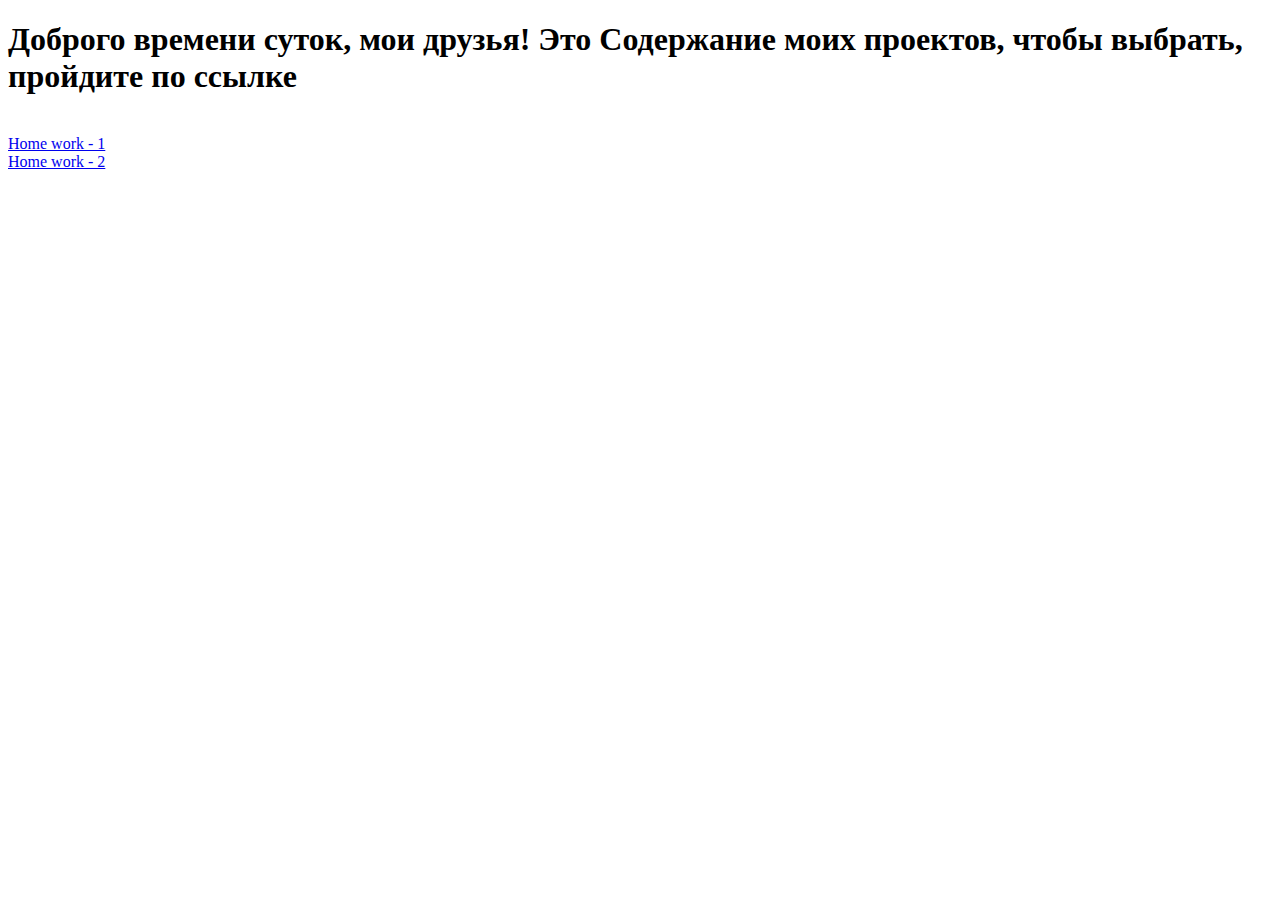
<file: Index.html>
<!doctype HTML>
<HTML>
<head>
<meta charset="utF-8">
</head>
<body>
<H1>Доброго времени суток, мои друзья! Это Содержание моих проектов, чтобы выбрать, пройдите по ссылке</H1>
<br>
<a target="_self" href="Homework - 1 (2020)/home work-1.html">Home work - 1</a><br>
<a target="_self" href="Lesson - 2 (2020)/lesson2.html">Home work - 2</a>
</body>
</html>
</file>
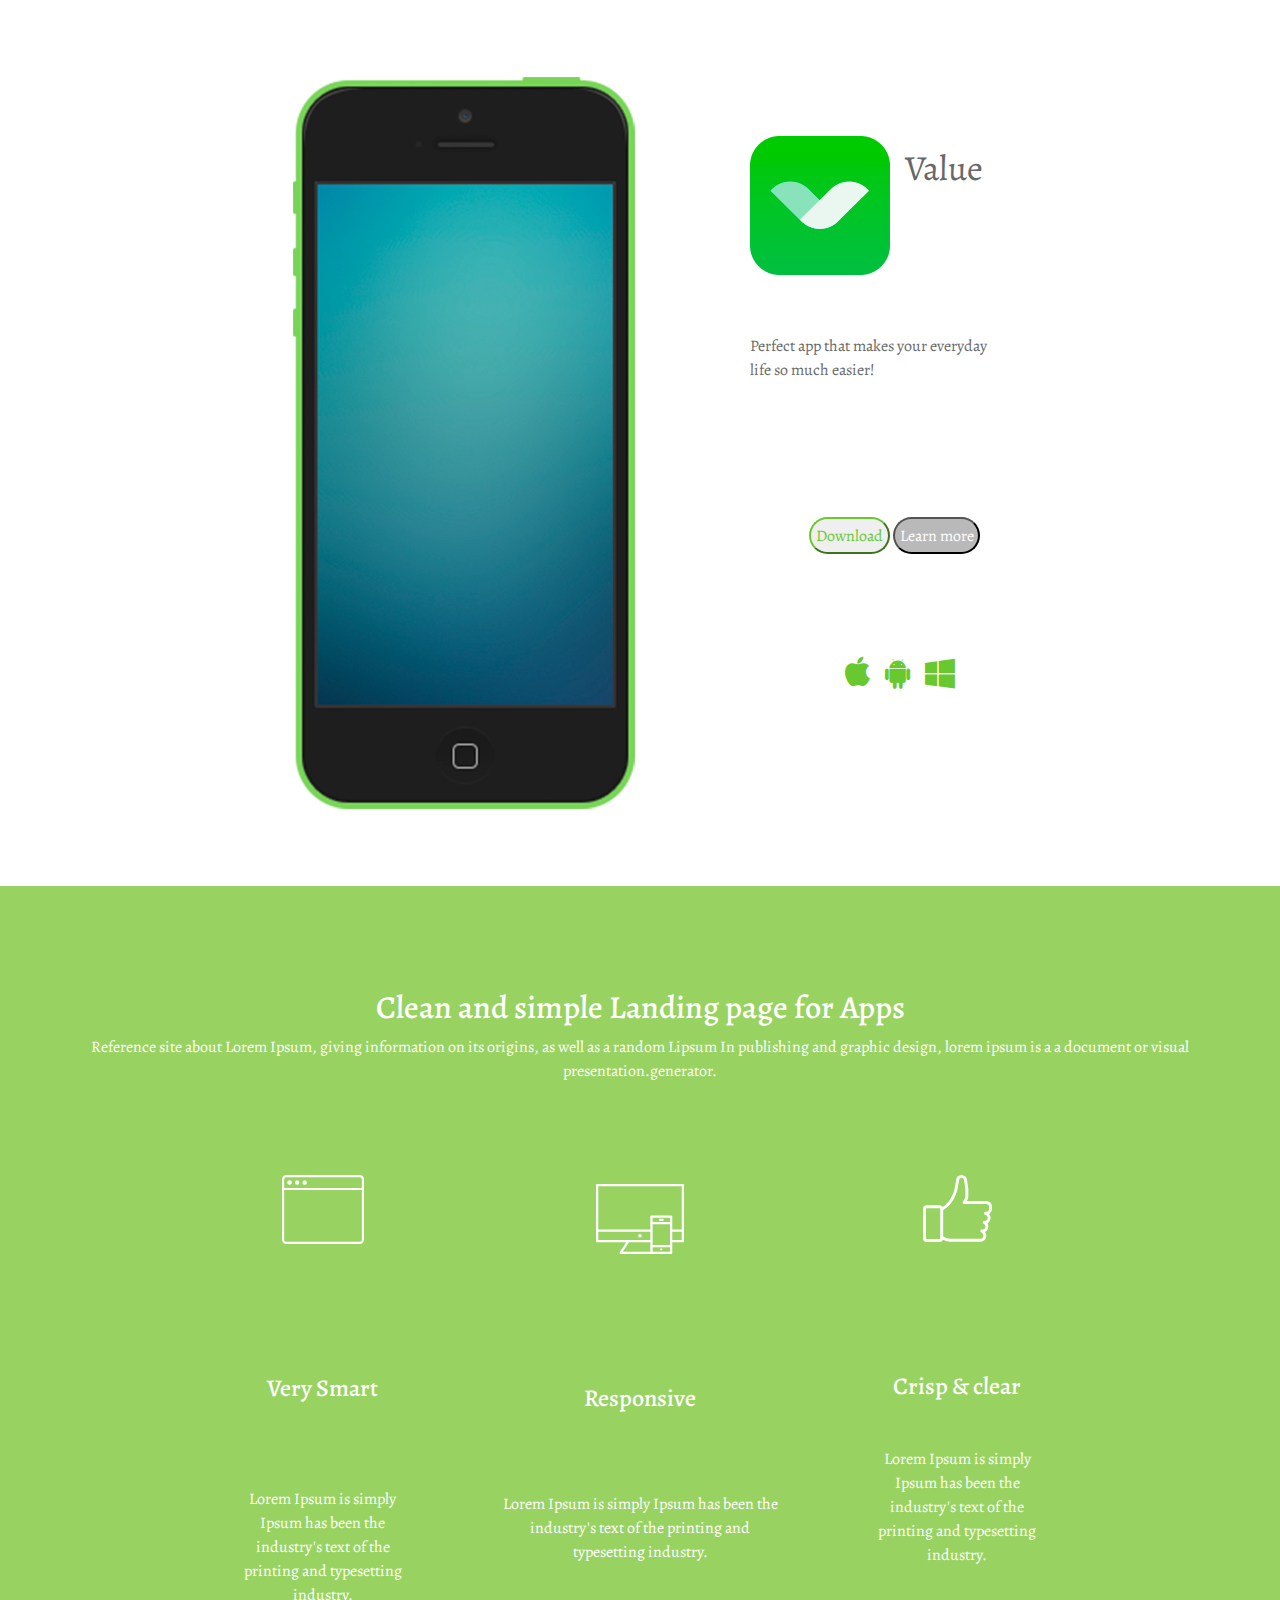
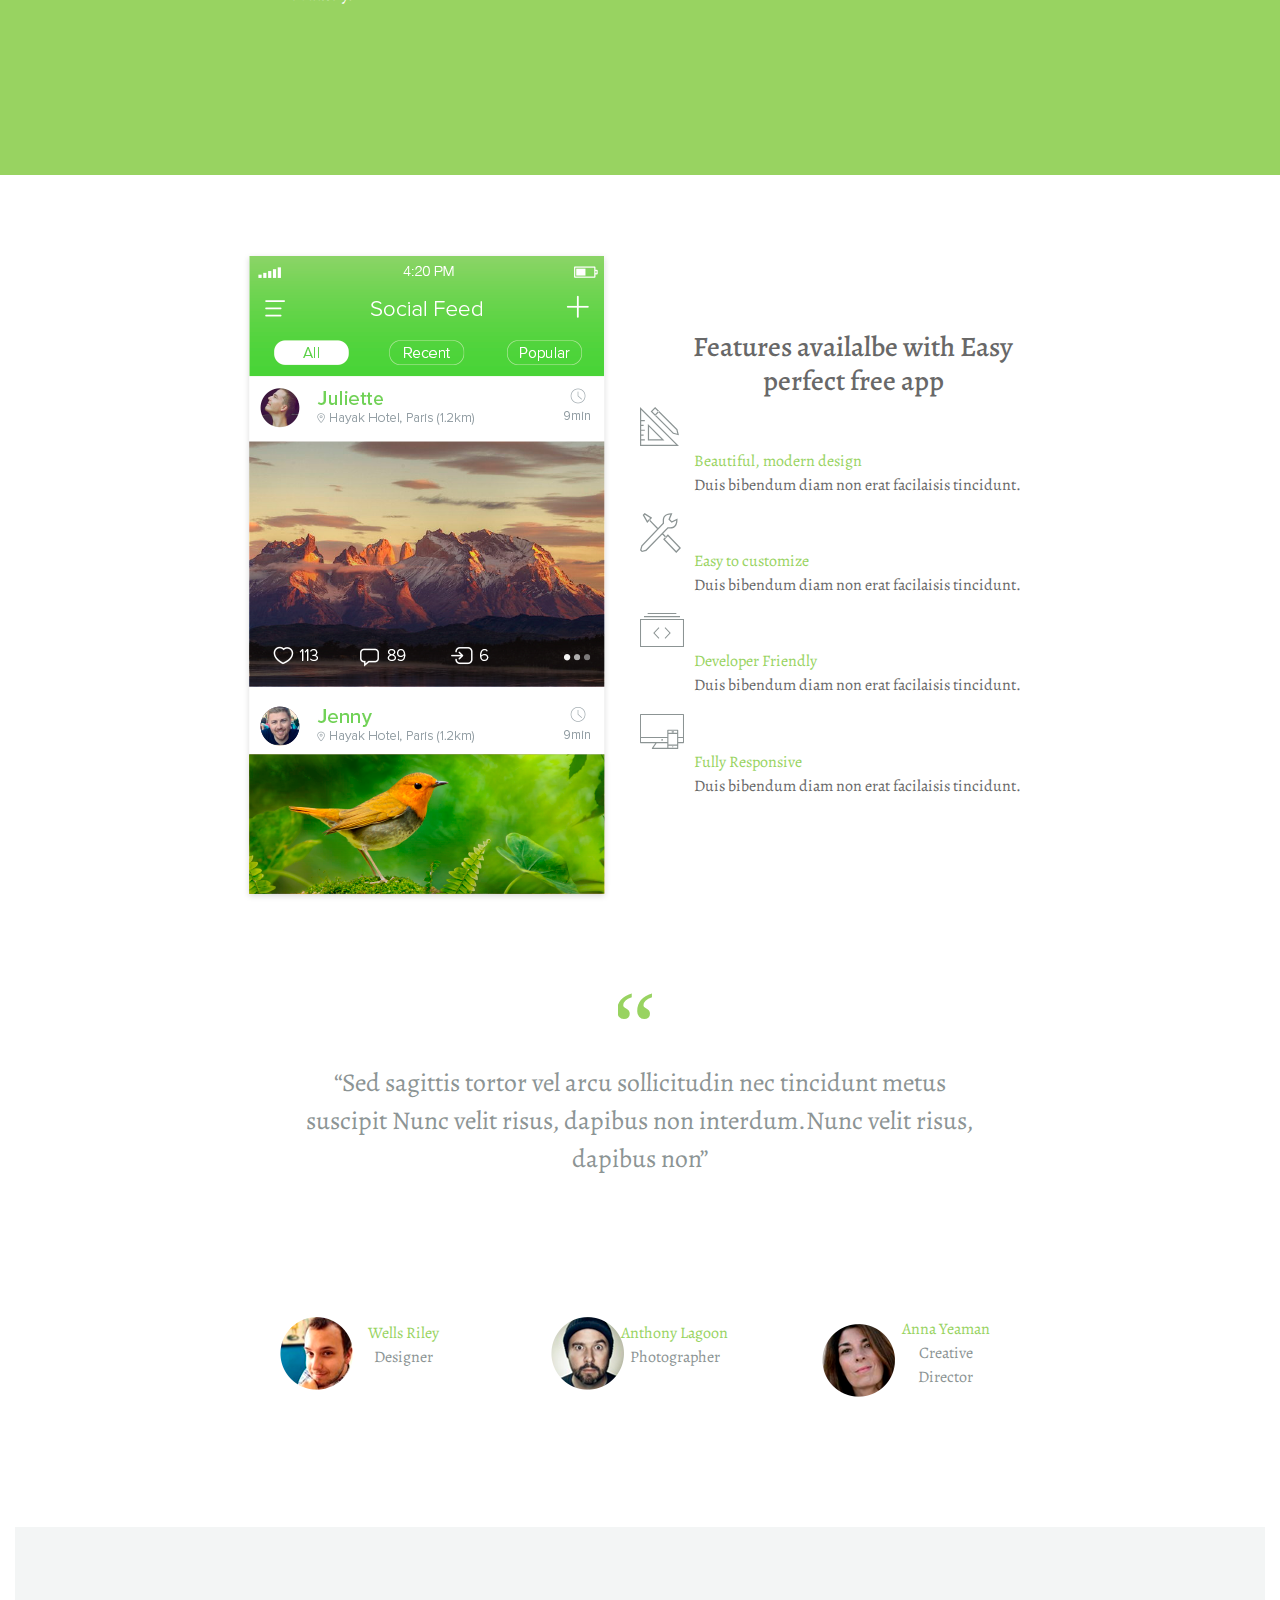
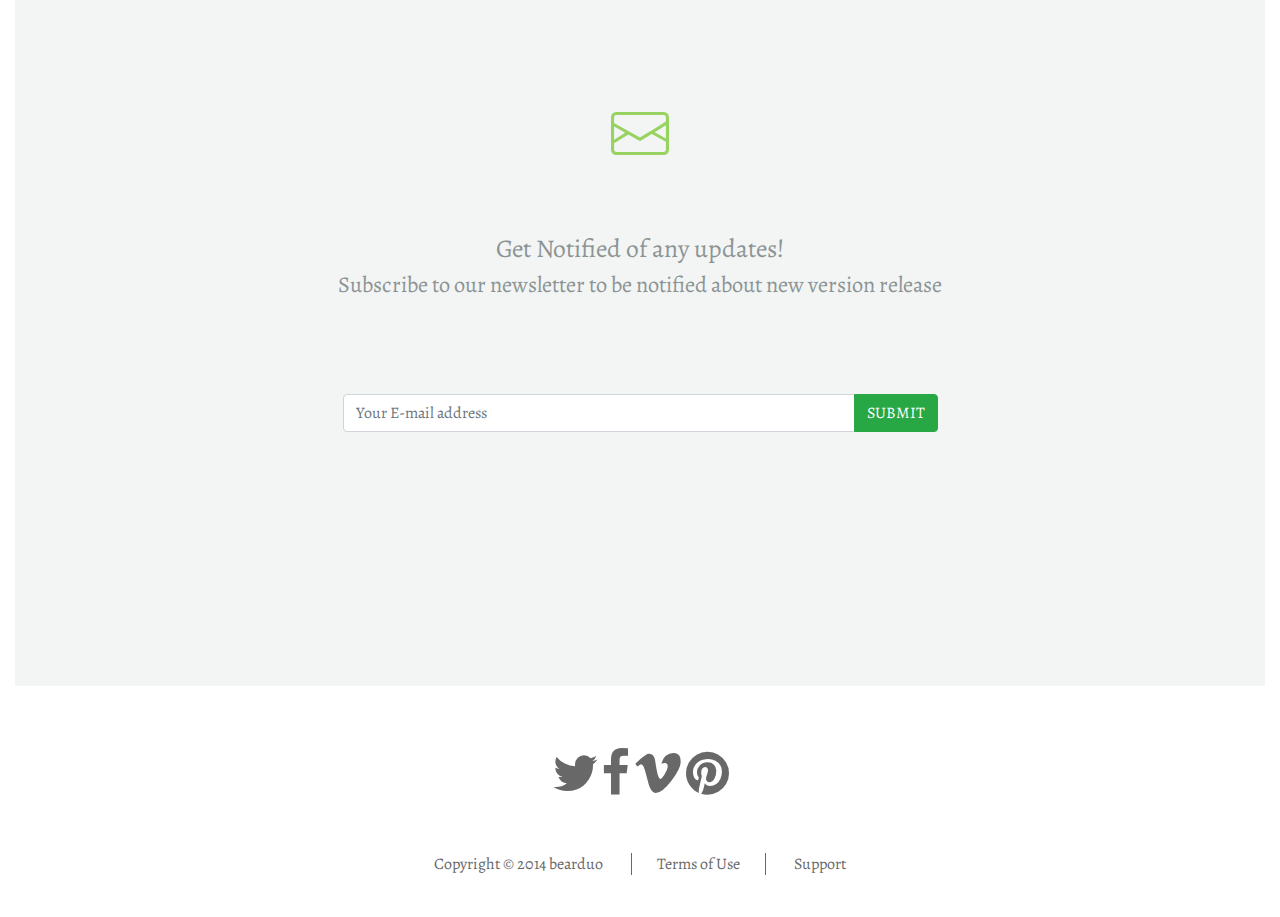
<file: Homework - 1 (2020)/home work-1.html>
<!doctype HTML>
<HTML>
<head>
  <meta charst="utf-8">
  <link rel="stylesheet" href="https://cdnjs.cloudflare.com/ajax/libs/font-awesome/4.7.0/css/font-awesome.min.css">
  <link rel="stylesheet" href="https://stackpath.bootstrapcdn.com/bootstrap/4.4.1/css/bootstrap.min.css" integrity="sha384-Vkoo8x4CGsO3+Hhxv8T/Q5PaXtkKtu6ug5TOeNV6gBiFeWPGFN9MuhOf23Q9Ifjh" crossorigin="anonymous">
  <link rel="stylesheet" href="css/css.css">
  <link href="https://fonts.googleapis.com/css?family=Alegreya&display=swap" rel="stylesheet">

  <script src="https://code.jquery.com/jquery-3.4.1.slim.min.js" integrity="sha384-J6qa4849blE2+poT4WnyKhv5vZF5SrPo0iEjwBvKU7imGFAV0wwj1yYfoRSJoZ+n" crossorigin="anonymous"></script>
  <script src="https://cdn.jsdelivr.net/npm/popper.js@1.16.0/dist/umd/popper.min.js" integrity="sha384-Q6E9RHvbIyZFJoft+2mJbHaEWldlvI9IOYy5n3zV9zzTtmI3UksdQRVvoxMfooAo" crossorigin="anonymous"></script>
  <script src="https://stackpath.bootstrapcdn.com/bootstrap/4.4.1/js/bootstrap.min.js" integrity="sha384-wfSDF2E50Y2D1uUdj0O3uMBJnjuUD4Ih7YwaYd1iqfktj0Uod8GCExl3Og8ifwB6" crossorigin="anonymous"></script>

</head>
<body>
<div class="container-fluid">
  <div class="row justify-content-center">
    <div class="col-xs-3">
      <img src="images/phone.png" class="img-responsive" alt="mobile">
    </div>
    <div class="col-xs-5">
      <img src="images/Vector Smart Object.png" class="img-fluid" alt="green sign "vector"" style="padding-right: 5%; padding-top: 25%">
      <small style="font-size: 220%; color: #686868">Value</small>
      <p style="color: #686868; padding-top: 25%; padding-bottom: 50%">Perfect app that makes your everyday<br>life so much easier!</p>
      <button style="margin-left: 25%; color: #68c830; border-color: #68c830; padding: 2%">Download</button>
      <button style="background-color: #b9b9b9; Color: white; padding: 2%">Learn more</button>
      <p style="padding-top: 40%">
          <a style="margin-left: 40%; font-size: 200%; color: #68c830" href="#"><i class="fa fa-apple"></i></a>
          <a style="font-size: 200%; color: #68c830; padding-left: 5%" href="#"><i class="fa fa-android"></i></a>
          <a style="font-size: 200%; color: #68c830; padding-left: 5%" href="#"><i class="fa fa-windows"></i></a>
      </p>
    </div>
  </div>
</div>
<div class="container-fluid" style="background-color: #98d361; color: white">
  <div class="container">
    <div class="row">
      <div class="col-xs-7-align-content-center">
            <h2 class="text-center" style="padding-top: 9%">Clean and simple Landing page for  Apps</h2>
            <p class="text-center">Reference site about Lorem Ipsum, giving information on its origins, as well as a random Lipsum In publishing and graphic design, lorem ipsum is a  a document or visual presentation.generator.</p>
      </div>
    </div>
    <div class="row justify-content-center">
      <div class="col-xs-2" style="margin-right: 7%; width: 16.666%">
        <p class="text-center" style="padding-top: 40%"><img src="icons/shape4.svg" style="font-size: 500%; color: white"></i></p>
        <h4 class="text-center" style="padding-top: 60%">Very Smart</h4>
        <p class="text-center" style="padding-top: 40%; padding-bottom: 80%">Lorem Ipsum is simply Ipsum has been the industry's text of the printing and typesetting industry.</p>
      </div>
      <div class="col-xs-3-align-content-center"  style="margin-right: 7%; width: 25%">
        <p class="text-center" style="padding-top: 30%"><img src="icons/shape2.svg"  style="font-size: 500%; color: white"></i></p>
        <h4 class="text-center" style="padding-top: 40%">Responsive</h4>
        <p class="text-center" style="padding-top: 25%">Lorem Ipsum is simply Ipsum has been the industry's text of the printing and typesetting industry. </p>
      </div>
      <div class="col-xs-2-align-content-center" style="width: 16.6666%">
        <p class="text-center" style="padding-top: 40%"><img src="icons/shape1.svg"  style="font-size: 500%; color: white"></i></p>
        <h4 class="text-center" style="padding-top: 60%">Crisp & clear</h4>
        <p class="text-center" style="padding-top: 20%">Lorem Ipsum is simply Ipsum has been the industry's text of the printing and typesetting industry. </p>
      </div>
    </div>
  </div>
</div>
<div class="container-fluid">
  <div class="row justify-content-center">
      <div class="col-4"  style="padding: 0px">
          <p class="text-center"><img src="images/Vector Smart Object-2.png" alt="*" class="img-fluid"></p>
      </div>
      <div class="col-4" >
          <div class="row">
              <div class="col-12">
                <h3 class="text-center" style="color: #686868; padding-top: 20%">Features availalbe with Easy perfect free app <h3>
              </div>
          <div class="row">
            <div class="col-1">
            <p class="text-center" style="padding-top: 10%">
              <img src="icons/shape 12.svg" alt="shape 12">
            </p>
            </div>
            <div class="col-11" style="padding-top: 10%">
                <p style="padding-left: 5%; color: #98d361; margin: 0px">Beautiful, modern design</p>
                <p style="padding-left: 5%; color: #686868">Duis bibendum diam non erat facilaisis tincidunt. </p>
            </div>
          </div>
          <div class="row">
            <div class="col-1">
                <p class="text-center" style="padding-top: 10%">
                <img src="icons/shape 11.svg" alt="shape 11">
              </p>
            </div>
            <div class="col-11">
              <p style="padding-left: 5%; padding-top: 10%; color: #98d361; margin: 0px">Easy to customize</p>
              <p style="padding-left: 5%; color: #686868">Duis bibendum diam non erat facilaisis tincidunt. </p>
            </div>
          </div>
          <div class="row">
            <div class="col-1">
                <p class="text-center" style="padding-top: 10%">
                <img src="icons/shape 14.svg" alt="shape 14">
            </div>
            <div class="col-11">
              <p style="padding-left: 5%; padding-top: 10%; color: #98d361; margin: 0px">Developer Friendly</p>
              <p style="padding-left: 5%; color: #686868">Duis bibendum diam non erat facilaisis tincidunt. </p>
            </div>
          </div>
          <div class="row">
            <div class="col-1">
                <p class="text-center" style="padding-top: 10%">
                <img src="icons/shape 3.svg" alt="shape 3">
            </div>
            <div class="col-11">
              <p style="padding-left: 5%; padding-top: 10%; color: #98d361; margin: 0px">Fully Responsive</p>
              <p style="padding-left: 5%; color: #686868">Duis bibendum diam non erat facilaisis tincidunt. </p>
            </div>
          </div>
      </div>
  </div>
</div>
<div class="container-fluid">
  <div class="row">
    <div class="col-12">
      <p class="text-center"><img src="icons/quote.svg" style="color: #98d361; font-size: 400%" ></p>
      <br>
      <p class="text-center" style="color: #8c9494; font-size: 160%">“Sed sagittis tortor vel arcu sollicitudin nec tincidunt metus<br>
      suscipit Nunc velit risus, dapibus non interdum.Nunc velit risus,<br>
      dapibus non”</p>
    </div>
  </div>
  <div class="row justify-content-center" style="margin-top: 10%; margin-bottom:10%">
    <div class="col-2">
      <div class="row justify-content-center">
        <div class="col-4 align-self-center">
          <img src="images/round.png" alt="face">
        </div>
        <div class="col-8 align-self-center">
          <p class="text-center" style="color: #98d361">Wells Riley<br>
          <span style="color: #8c9494">Designer</span></p>
        </div>
      </div>
    </div>
    <div class="col-2" style="margin-left: 5%; margin-right: 5%">
      <div class="row">
        <div class="col-4  align-self-center">
          <img src="images/round2.png" alt="face">
        </div>
        <div class="col-8 align-self-center">
          <p class="text-center"  style="color: #98d361">Anthony Lagoon<br>
          <span style="color: #8c9494">Photographer</span></p>
        </div>
      </div>
    </div>
    <div class="col-2">
      <div class="row">
        <div class="col-4  align-self-center">
          <img src="images/round3.png" alt="face">
        </div>
        <div class="col-8 align-self-center">
          <p class="text-center"  style="color: #98d361">Anna Yeaman<br>
          <span style="color: #8c9494">Creative Director</span></p>
        </div>
      </div>
    </div>
  </div>
</div>
<div class="container-fluid" style="background-color: #f3f5f5">
  <div class="row justify-content-center">
    <div class="col-6"  style="color: #8c9494">
      <p class="text-center" style="color: #98d361; padding-top: 30%; font-size:200%"> <img src="icons/letter.svg" alt="letter"> </p>
      <p class="row justify-content-center" style="font-size: 160%; padding-top: 10%; margin-bottom: 0px">Get Notified of any updates!</p>
      <p class="row justify-content-center" style="font-size: 140%">Subscribe to our newsletter to be notified about new version release</p>
      <p style="padding-top: 10%">
        <div class="input-group mb-3" style="padding-bottom: 40%">
         <input type="text" class="form-control" placeholder="Your E-mail address" aria-label="Recipient's username" aria-describedby="basic-addon2">
         <div class="input-group-append" type="background-color: red">
         <button class="btn btn-success" type="button">SUBMIT</button>
         </div>
        </div></p>

    </div>
  </div>
</div>
</body>
<footer >
      <p class="text-center" style="padding-top: 5%; padding-bottom: 3%">
      <i class="fa fa-twitter" style="font-size: 50px; color: #686868"></i>
      <i class="fa fa-facebook" style="font-size: 50px; color: #686868"></i>
      <i class="fa fa-vimeo" style="font-size: 50px; color: #686868"></i>
      <i class="fa fa-pinterest" style="font-size: 50px; color: #686868"></i>
    </p>
    <p class="text-center" style="padding-bottom: 2%"><a href="#" class="link">Copyright © 2014 bearduo</a>
    <a href="#" class="link" id="border">Terms of Use</a>
    <a href="#" class="link">Support</a></p>

</footer>
</file>
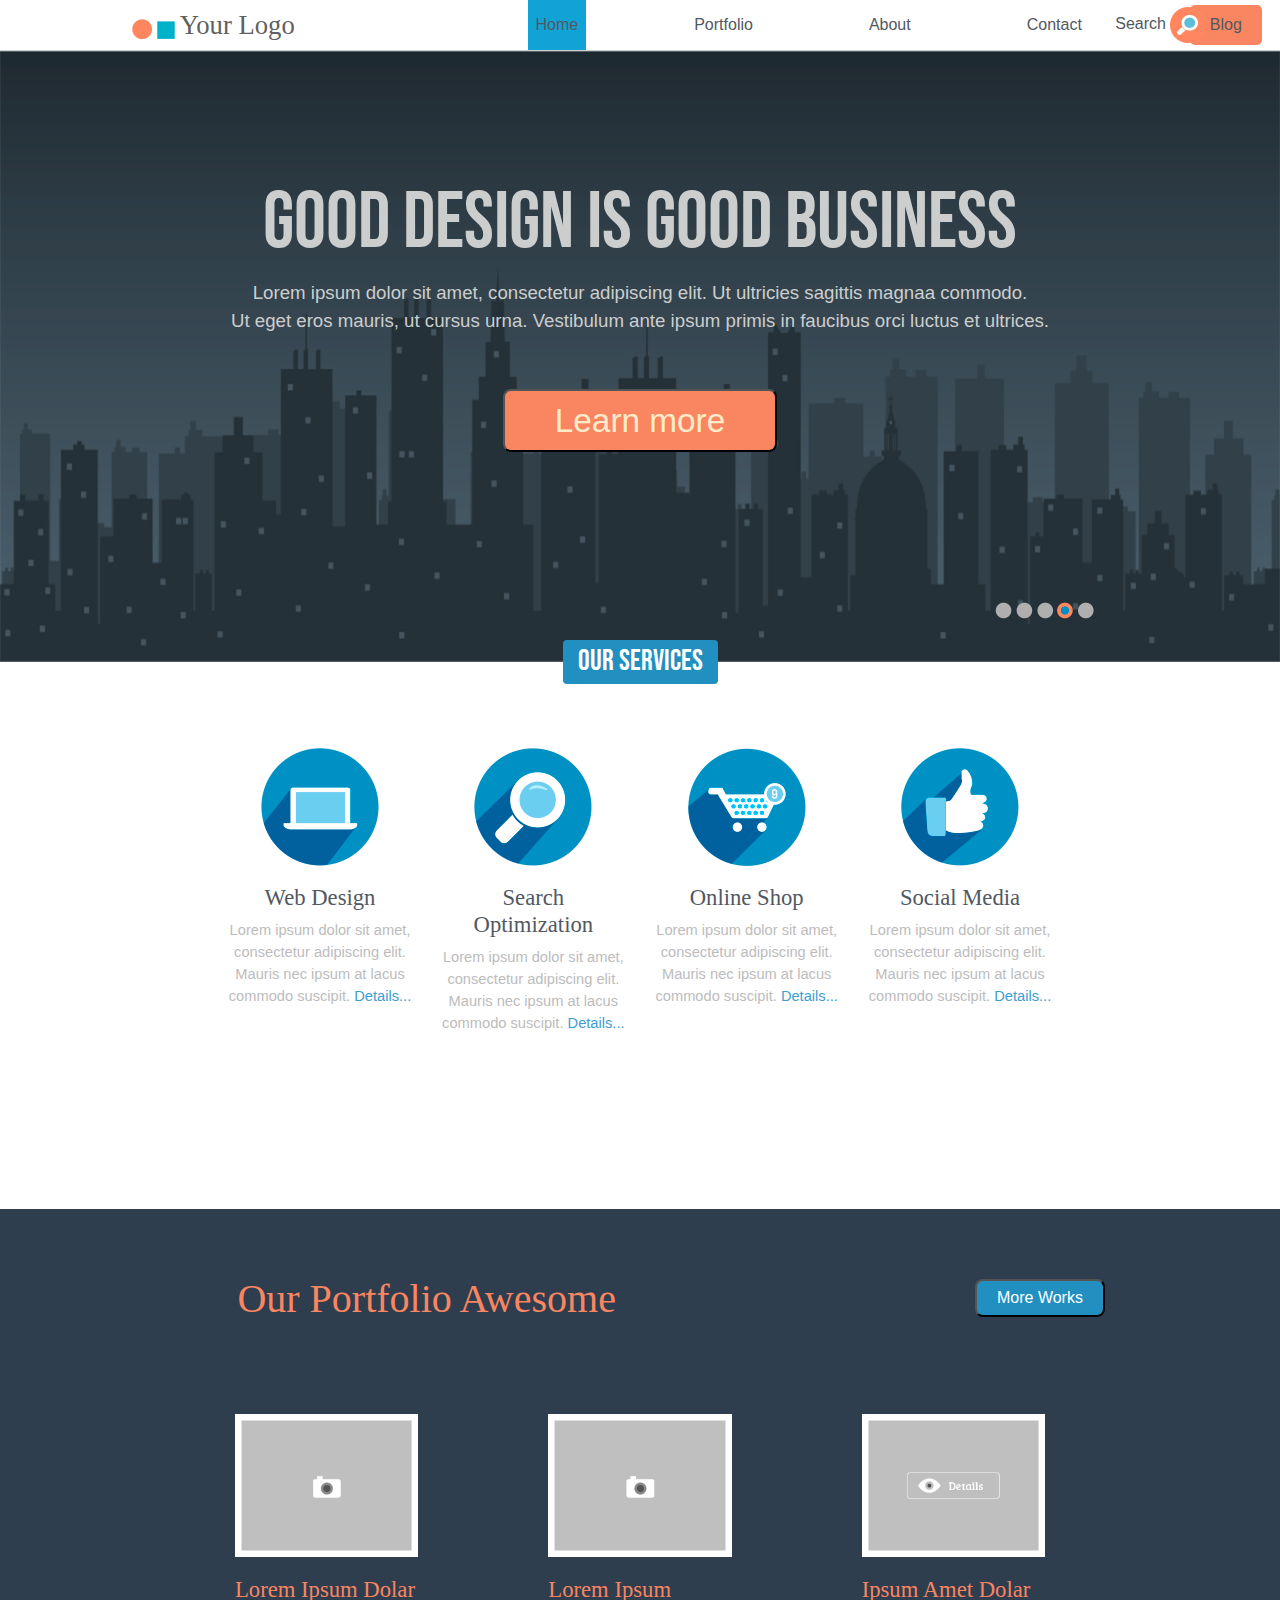
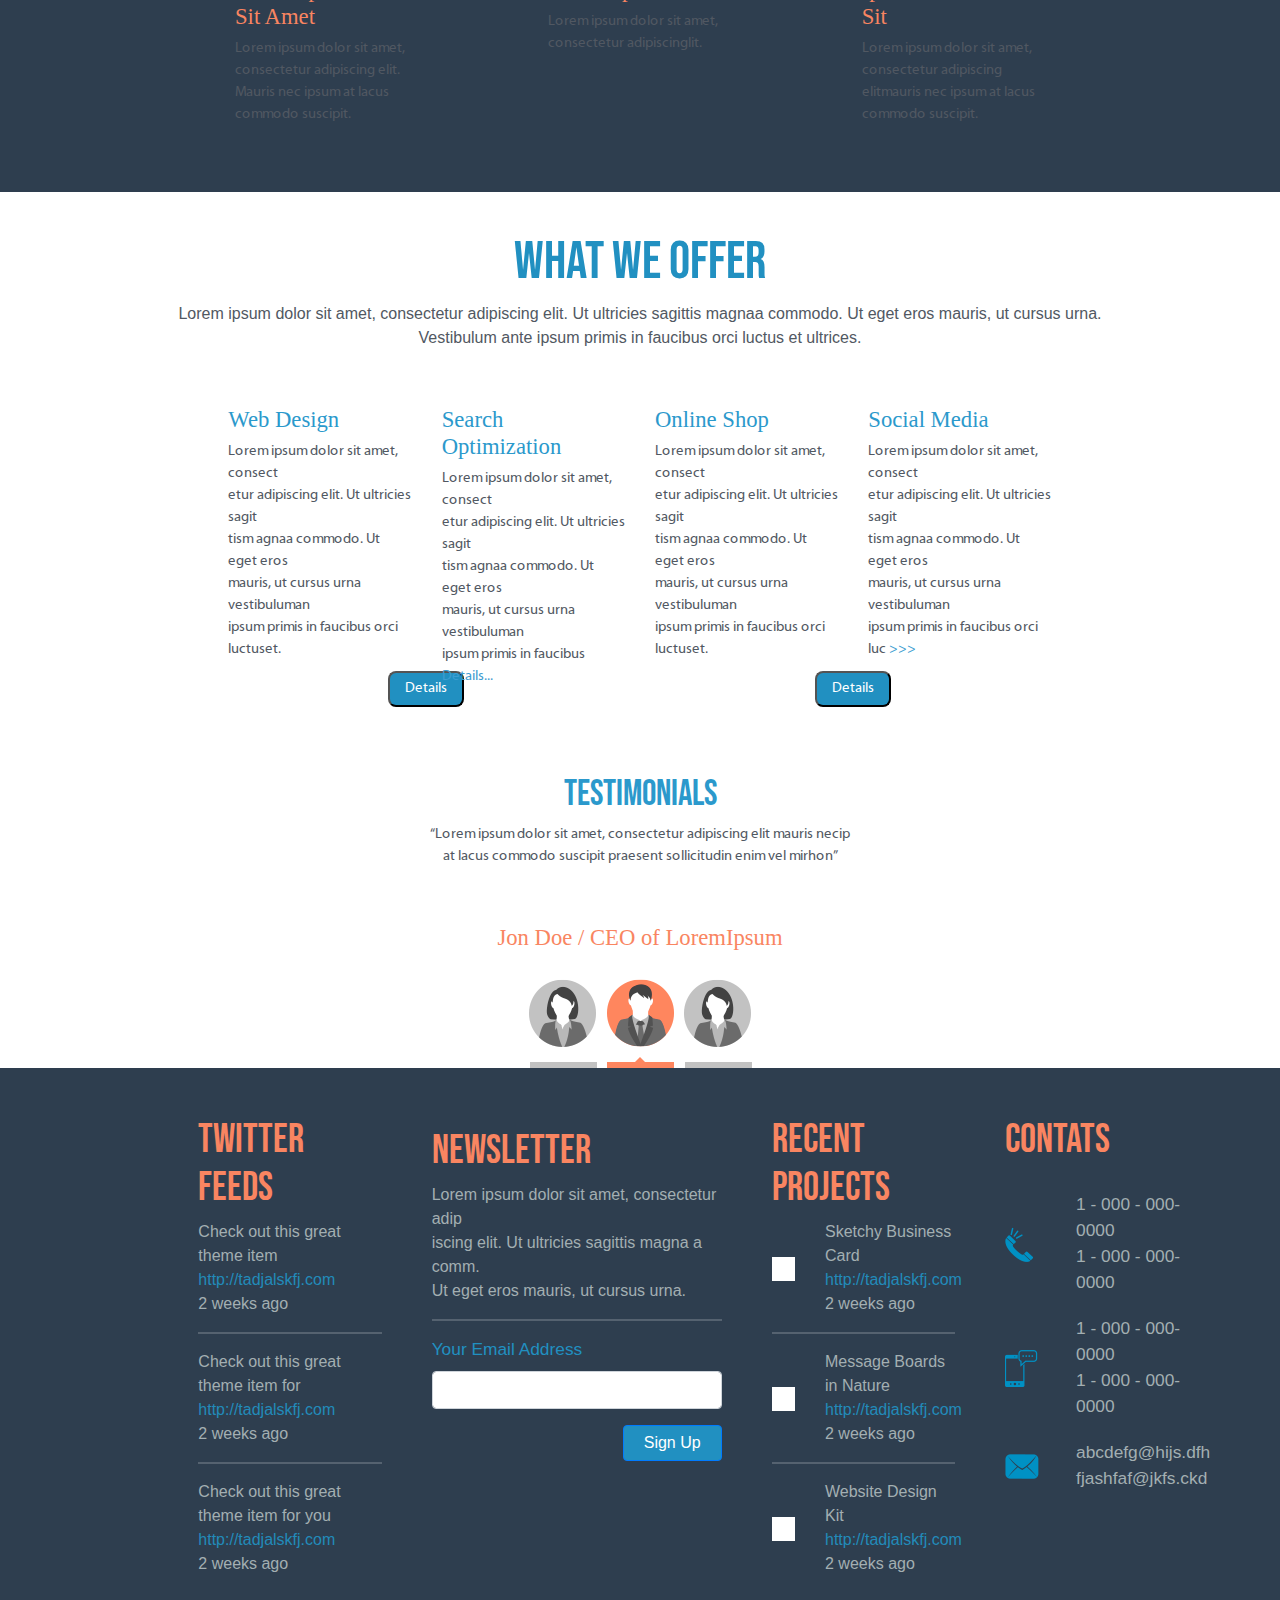
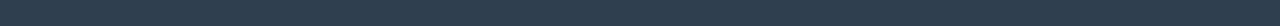
<file: Lesson - 2 (2020)/lesson2.html>
<!DOCTYPE html>
<html>
  <head>
    <meta charset="utf-8">
    <title>Lesson 2</title>
    <link href="https://fonts.googleapis.com/css?family=Bebas+Neue&display=swap" rel="stylesheet">
    <link rel="stylesheet" href="https://stackpath.bootstrapcdn.com/bootstrap/4.4.1/css/bootstrap.min.css" integrity="sha384-Vkoo8x4CGsO3+Hhxv8T/Q5PaXtkKtu6ug5TOeNV6gBiFeWPGFN9MuhOf23Q9Ifjh" crossorigin="anonymous">
    <link rel="stylesheet" href="css/css.css">
  </head>
  <body>
<!-- Проработать кнопку и хом-->
    <nav class="navbar navbar-expand-lg" >
      <div class="container-fluid">
        <div class="navbar-header" style="width: 33%; text-align: center">
              <img src="images/circle.png" alt="circle icon" class="img-fluid">
              <img src="images/quadrate.png" alt="quadrate icon" class="img-fluid">
              <a href="#" class="navbar-brand" id="mylogo">Your Logo</a>
        </div>
        <div class="collapse navbar-collapse" id="navbarNavDropdown" style="width: 42%; height: 50px ">
                  <ul class="navbar-nav" style="height: 50px; align-items: center">
                    <li class="nav-item active" >
                      <a class="nav-link" href="#">Home</a>
                    </li>
                    <li class="nav-item">
                      <a class="nav-link" href="HTML/portfolio.HTML">Portfolio</a>
                    </li>
                    <li class="nav-item">
                      <a class="nav-link" href="HTML/About us.HTML">About</a>
                    </li>
                    <li class="nav-item">
                      <a class="nav-link" href="HTML/Contacts.HTML">Contact</a>
                    </li>
                    <li class="nav-item blog"><a class="nav-link" href="#" style="padding-left: 0px; padding-right: 0px">Blog</a></li>
                  </ul>

        </div>
        <div class="col-md-2" style="padding: 6px 20px; text-align: center; font-size: 12pt; font-family: 'Ubuntu Condensed', sans-serif; color: #515862">
            Search
            <img src="images/firstsearch.png" alt="search icon" class="img-fluid">
        </div>
      </div>
    </nav>
    <div class="container-fluid" id="main">
      <div class="row">
        <div class="col-md-12">
          <h1 id="good">Good Design Is Good Business</h1>
          <p id="ubuntu">Lorem ipsum dolor sit amet, consectetur adipiscing elit. Ut ultricies sagittis magnaa    commodo.<br>
            Ut eget eros mauris, ut cursus urna. Vestibulum ante ipsum primis in faucibus orci luctus et ultrices.
          </p>
          <p class="text-center"><button type="button" name="button" id="learnmore">Learn more</button></p>
          <img src="images/slider.png" alt="slider class="img-fluid"" id="slider">
        </div>
      </div>
    </div>
    <div class="container-fluid">
      <div class="row justify-content-center" >
        <div class="col-md-auto" id="ourservices">
          OUR SERVICES
        </div>
      </div>
    </div>
    <div class="container-fluid" id="middle">
      <div class="row justify-content-center">
        <div class="col-md-2" id="abb">
          <img src="images/laptop.png" alt="laptop" class="img-fluid">
          <h1>Web Design</h1>
          <p>Lorem ipsum dolor sit amet,<br>
            consectetur adipiscing elit.<br>
            Mauris nec ipsum at lacus<br>
            commodo suscipit. <a href="#">Details...</a>
            </p>
        </div>
        <div class="col-md-2" id="b">
          <img src="images/search.png" alt="search icon" class="img-fluid">
          <h1>Search Optimization</h1>
          <p>Lorem ipsum dolor sit amet,<br>
            consectetur adipiscing elit.<br>
            Mauris nec ipsum at lacus<br>
            commodo suscipit. <a href="#">Details...</a>
            </p>
        </div>
        <div class="col-md-2" id="c">
          <img src="images/onlineshop.png" alt="online shop icon" class="img-fluid">
          <h1>Online Shop</h1>
          <p>Lorem ipsum dolor sit amet,<br>
            consectetur adipiscing elit.<br>
            Mauris nec ipsum at lacus<br>
            commodo suscipit. <a href="#">Details...</a>
            </p>
        </div>
        <div class="col-md-2" id="d">
          <img src="images/fingerup.png" alt="finger up" class="img-fluid">
          <h1>Social Media</h1>
          <p>Lorem ipsum dolor sit amet,<br>
            consectetur adipiscing elit.<br>
            Mauris nec ipsum at lacus<br>
            commodo suscipit. <a href="#">Details...</a>
            </p>
        </div>
      </div>
    </div>
    <div class="container-fluid" id="second">
      <div class="row">
        <div class="col-md-6 offset-md-1" id="portfolio">
          Our Portfolio Awesome
        </div>
        <div class="col-md-3 offset-md-2">
          <button type="button" name="button" id="morework">More Works</button>
        </div>
      </div>
      <div class="row justify-content-center">
        <div class="col-md-2">
          <img src="images/camera.png" alt="camera" class="img-fluid">
          <h2>Lorem Ipsum Dolar Sit Amet</h2>
          <p>Lorem ipsum dolor sit amet, consectetur adipiscing elit.<br>
          Mauris nec ipsum at lacus commodo suscipit.<br>
          </p>
        </div>
        <div class="col-md-2" id="betwen">
            <img src="images/camera.png" alt="camera" class="img-fluid">
            <h2>Lorem Ipsum</h2>
            <p>Lorem ipsum dolor sit amet, consectetur adipiscinglit.
            </p>
        </div>
        <div class="col-md-2">
            <img src="images/yey.png" alt="detail icon" class="img-fluid">
            <h2>Ipsum Amet Dolar Sit</h2>
            <p>Lorem ipsum dolor sit amet, consectetur adipiscing<br>
              elitmauris nec ipsum at lacus commodo suscipit.<br>
            </p>
        </div>
      </div>
    </div>
    <div class="container-fluid">
      <div class="row justify-content-center">
        <div class="col-md-12">
          <h3>WHAT WE OFFER</h3>
          <p class="text-center" id="third">Lorem ipsum dolor sit amet, consectetur adipiscing elit. Ut ultricies sagittis magnaa    commodo. Ut eget eros mauris, ut cursus urna.<br>
          Vestibulum ante ipsum primis in faucibus orci luctus et ultrices.
          </p>
        </div>
      </div>
      <div class="row justify-content-center">
        <div class="col-md-2">
          <h4>Web Design</h4>
          <p>Lorem ipsum dolor sit amet, consect<br>
            etur adipiscing elit. Ut ultricies sagit<br>
            tism agnaa commodo. Ut eget eros <br>
            mauris, ut cursus urna vestibuluman <br>
            ipsum primis in faucibus orci luctuset.
          <button type="button" name="button" id="details">Details</button>
        </p>

        </div>
        <div class="col-md-2">
          <h4>Search Optimization</h4>
          <p>Lorem ipsum dolor sit amet, consect<br>
            etur adipiscing elit. Ut ultricies sagit<br>
            tism agnaa commodo. Ut eget eros <br>
            mauris, ut cursus urna vestibuluman <br>
            ipsum primis in faucibus <a href="#">Details...</a>
          </p>
        </div>
        <div class="col-md-2">
          <h4>Online Shop</h4>
          <p>Lorem ipsum dolor sit amet, consect<br>
            etur adipiscing elit. Ut ultricies sagit<br>
            tism agnaa commodo. Ut eget eros <br>
            mauris, ut cursus urna vestibuluman <br>
            ipsum primis in faucibus orci luctuset.
            <button type="button" name="button" id="shop">Details</button>
          </p>
        </div>
        <div class="col-md-2">
          <h4>Social Media</h4>
          <p>Lorem ipsum dolor sit amet, consect<br>
            etur adipiscing elit. Ut ultricies sagit<br>
            tism agnaa commodo. Ut eget eros <br>
            mauris, ut cursus urna vestibuluman <br>
            ipsum primis in faucibus orci luc <a href="#">>>></a>
          </p>
        </div>
      </div>
      <div class="row justify-content-center">
        <div class="col-md-12">
          <h5 class="text-center">Testimonials</h5>
          <p class="text-center">“Lorem ipsum dolor sit amet, consectetur adipiscing elit mauris necip <br>
          at lacus commodo suscipit praesent sollicitudin enim vel mirhon”
          </p>
          <h6 class="text-center">Jon Doe / CEO of LoremIpsum</h6>
        </div>
      </div>
      <div class="row justify-content-center" style="margin-top: 20px">
        <div class="col-md-auto">
          <img src="images/woman.png" alt="icon of woman" class="img-fluid">
        </div>
        <div class="col-md-auto" style="margin-left: -20px; margin-right: -20px">
          <img src="images/man.png" alt="icon of man" class="img-fluid">
        </div>
        <div class="col-md-auto">
          <img src="images/woman.png" alt="icon of woman" class="img-fluid">
        </div>
      </div>
    </div>
    <div class="container-fluid">
      <div class="row justify-content-center" id="footer">
        <div class="col-md-2 offset-md-1">
          <h1 class="footer">TWITTER FEEDs</h1>
          <div class="foot">
            <p>Check out this great theme item</p>
            <a href="#" class="link" >http://tadjalskfj.com </a>
            <p>2 weeks ago</p>
            <hr>
            <p>Check out this great theme item for</p>
            <a href="#" class="link">http://tadjalskfj.com </a>
            <p>2 weeks ago</p>
            <hr>
            <p>Check out this great theme item for you</p>
            <a href="#" class="link">http://tadjalskfj.com </a>
            <p>2 weeks ago</p>
          </div>
        </div>
        <div class="col-md-3" style="margin-left: 20px">
          <h1 class="footer">NEWSLETTER</h1>
          <div class="foot">
            <p>Lorem ipsum dolor sit amet, consectetur adip<br>
            iscing elit. Ut ultricies sagittis magna a comm.<br>
            Ut eget eros mauris, ut cursus urna.
            </p>
            <hr>
            <form>
             <div class="form-group">
              <label for="exampleInputEmail1" style="color: #2190c1; font-size: 13pt; font-family: 'Ubuntu Condensed', sans-serif">Your Email Address</label>
              <input type="email" class="form-control" id="exampleInputEmail1" aria-describedby="emailHelp">
             </div>
             <p class="text-right"><button type="submit" class="btn btn-primary" style="background-color: #2190c1;padding: 5px 20px">Sign Up</button></p>
           </form>
          </div>
        </div>
        <div class="col-md-2" style="margin-left: 20px">
          <h1 class="footer">RECENT PROJECTS</h1>
          <div class="row">
            <div class="col-md-3 align-self-center">
              <img src="images/blanck.png" alt="blanck quadrate" class="img-fluid">
            </div>
            <div class="col-md-9">
              <div class="foot">
                <p>Sketchy Business Card</p>
                <a href="#" class="link" >http://tadjalskfj.com </a>
                <p>2 weeks ago</p>
              </div>
            </div>
          </div>
          <hr>
          <div class="row">
            <div class="col-md-3 align-self-center">
              <img src="images/blanck.png" alt="blanck quadrate" class="img-fluid">
            </div>
            <div class="col-md-9">
              <div class="foot">
                <p>Message Boards in Nature</p>
                <a href="#" class="link" >http://tadjalskfj.com </a>
                <p>2 weeks ago</p>
              </div>
            </div>
          </div>
          <hr>
          <div class="row">
            <div class="col-md-3 align-self-center">
              <img src="images/blanck.png" alt="blanck quadrate" class="img-fluid">
            </div>
            <div class="col-md-9">
              <div class="foot">
                <p>Website Design Kit</p>
                <a href="#" class="link" >http://tadjalskfj.com </a>
                <p>2 weeks ago</p>
              </div>
            </div>
          </div>
        </div>
        <div class="col-md-2" style="margin-left: 20px">
          <div class="row" style="padding-bottom: 20px">
            <div class="col-md-12">
              <h1 class="footer">Contats</h1>
            </div>
          </div>
          <div class="row" style="padding-bottom: 20px">
            <div class="col-md-4 align-self-center">
              <img src="images/phone.png" alt="phone icon" class="img-fluid">
            </div>
            <div class="col-md-8">
              1 - 000 - 000-0000<br>
              1 - 000 - 000-0000
            </div>
          </div>
          <div class="row" style="padding-bottom: 20px">
            <div class="col-md-4 align-self-center">
                <img src="images/mobile.png" alt="mobile icon" class="img-fluid">
            </div>
            <div class="col-md-8">
              1 - 000 - 000-0000<br>
              1 - 000 - 000-0000
            </div>
          </div>
          <div class="row">
              <div class="col-md-4 align-self-center">
                  <img src="images/letter.png" alt="letter icon" class="img-fluid">
              </div>
              <div class="col-md-8">
                abcdefg@hijs.dfh<br>
                fjashfaf@jkfs.ckd
              </div>
          </div>


          <!--<div class="foot">
            <p>Check out this great theme item</p>
            <a href="#" class="link" >http://tadjalskfj.com </a>
            <p>2 weeks ago</p>
            <hr>
            <p>Check out this great theme item for</p>
            <a href="#" class="link">http://tadjalskfj.com </a>
            <p>2 weeks ago</p>
            <hr>
            <p>Check out this great theme item for you</p>
            <a href="#" class="link">http://tadjalskfj.com </a>
            <p>2 weeks ago</p>-->
          </div>
        </div>
      </div>
    </div>
    <script src="https://code.jquery.com/jquery-3.4.1.slim.min.js" integrity="sha384-J6qa4849blE2+poT4WnyKhv5vZF5SrPo0iEjwBvKU7imGFAV0wwj1yYfoRSJoZ+n" crossorigin="anonymous"></script>
    <script src="https://cdn.jsdelivr.net/npm/popper.js@1.16.0/dist/umd/popper.min.js" integrity="sha384-Q6E9RHvbIyZFJoft+2mJbHaEWldlvI9IOYy5n3zV9zzTtmI3UksdQRVvoxMfooAo" crossorigin="anonymous"></script>
    <script src="https://stackpath.bootstrapcdn.com/bootstrap/4.4.1/js/bootstrap.min.js" integrity="sha384-wfSDF2E50Y2D1uUdj0O3uMBJnjuUD4Ih7YwaYd1iqfktj0Uod8GCExl3Og8ifwB6" crossorigin="anonymous"></script>
  </body>
</html>
</file>
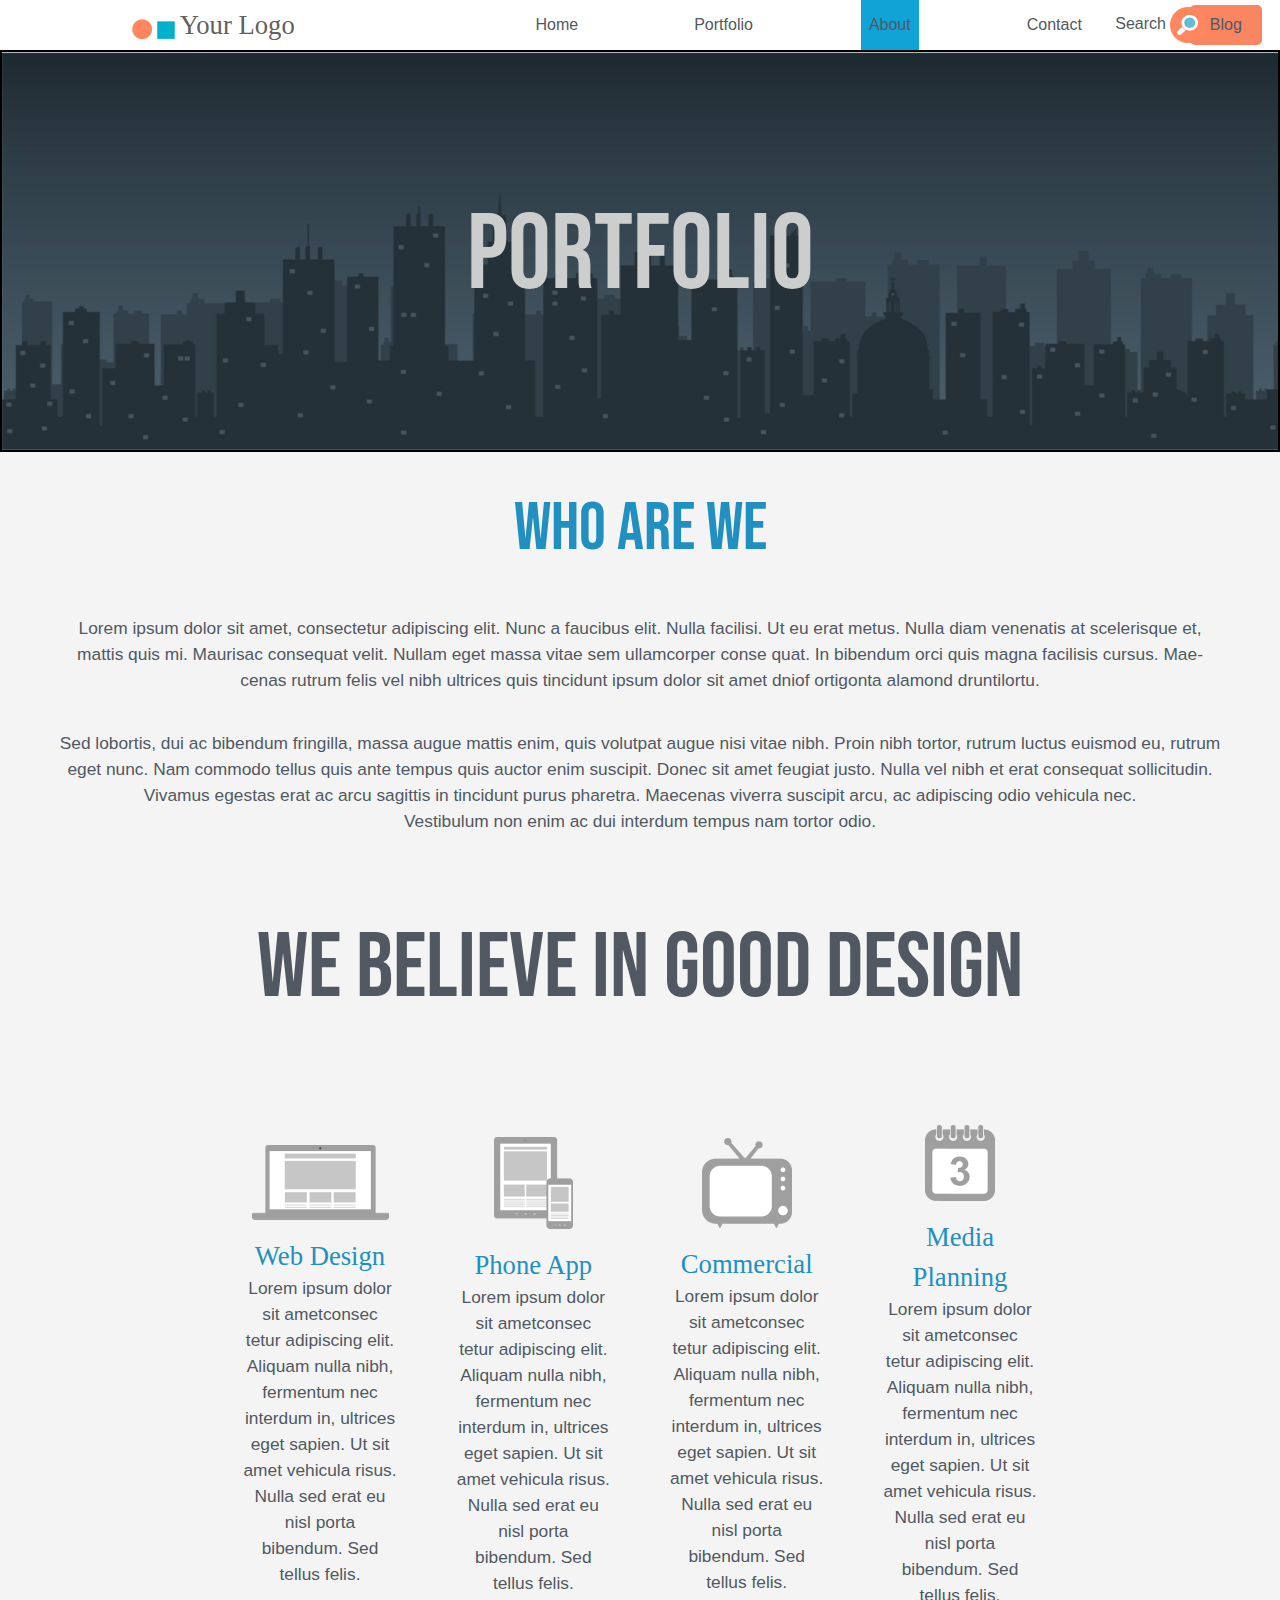
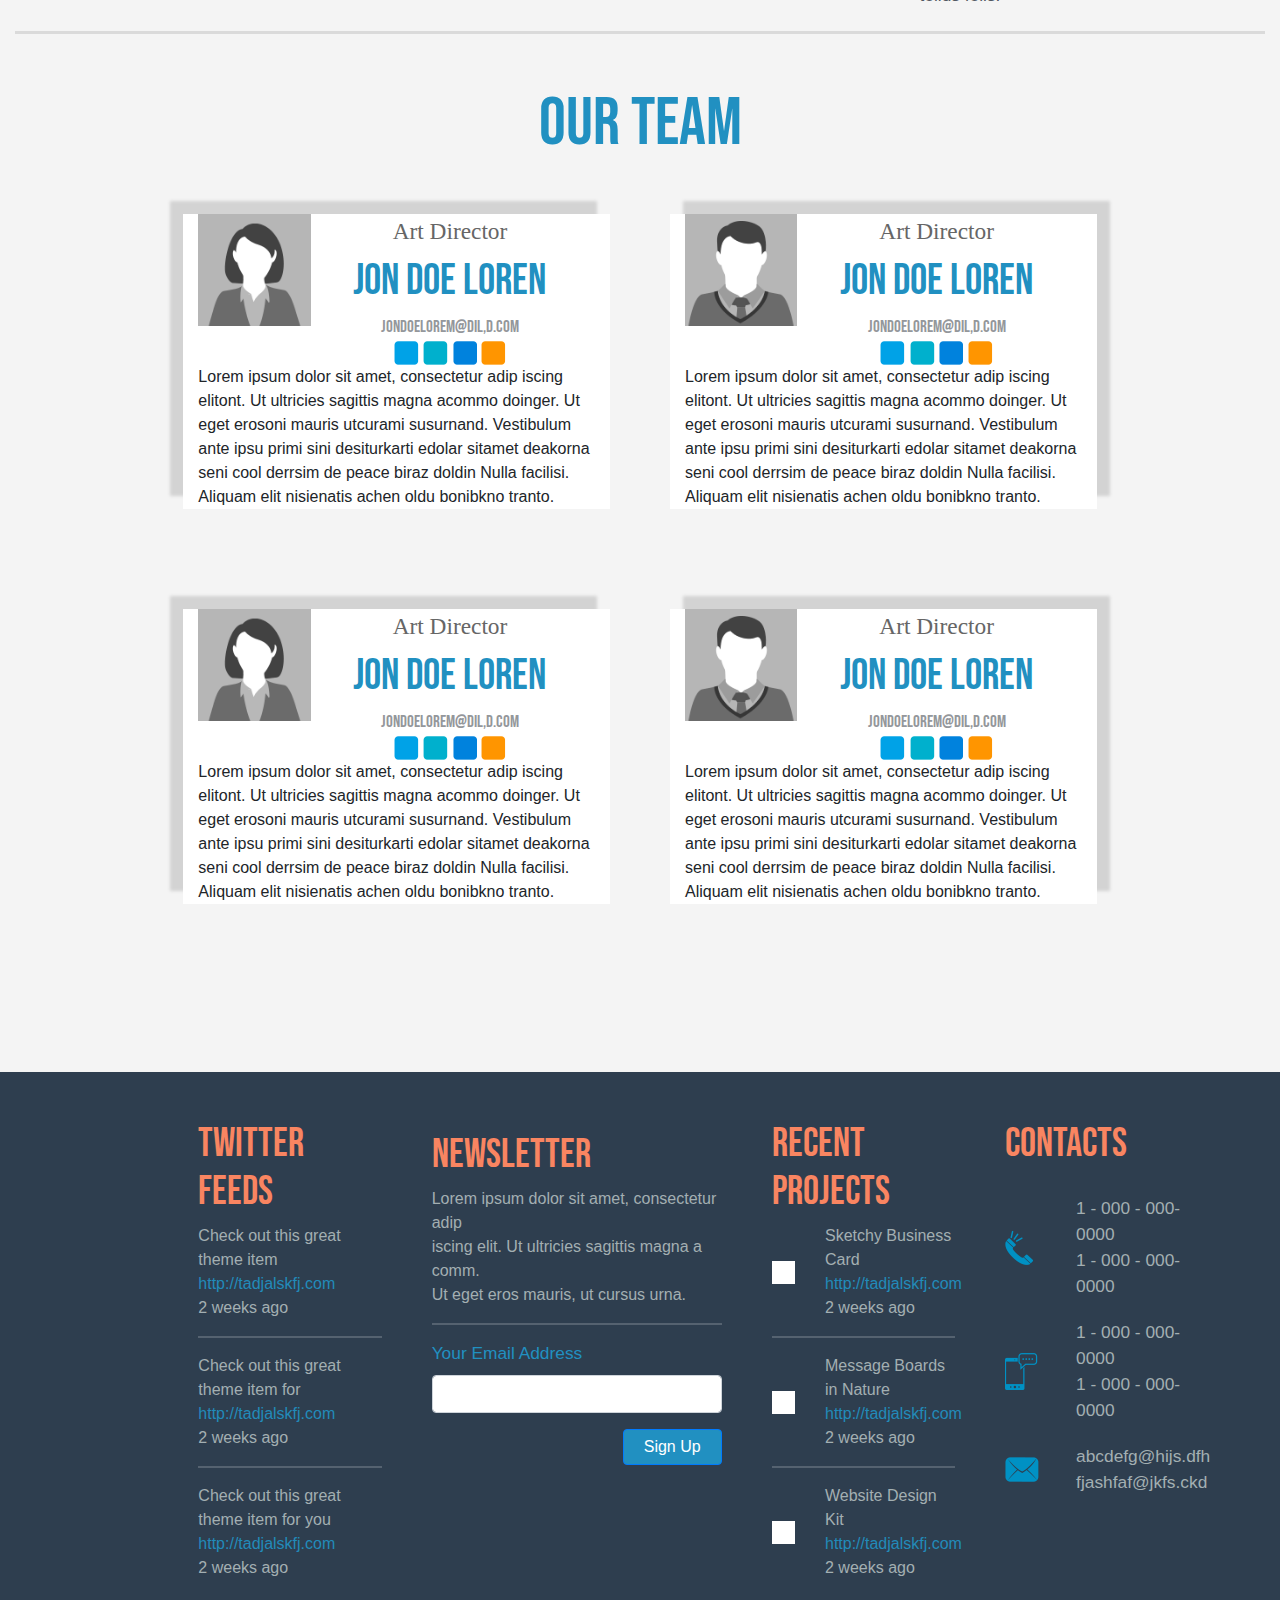
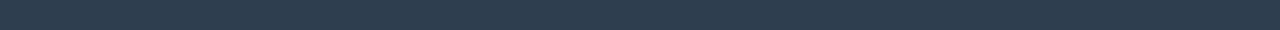
<file: Lesson - 2 (2020)/HTML/About us.HTML>
<!DOCTYPE html>
<html>
  <head>
    <meta charset="utf-8">
    <title>Lesson 2</title>
    <link href="https://fonts.googleapis.com/css?family=Bebas+Neue&display=swap" rel="stylesheet">
    <link rel="stylesheet" href="https://stackpath.bootstrapcdn.com/bootstrap/4.4.1/css/bootstrap.min.css" integrity="sha384-Vkoo8x4CGsO3+Hhxv8T/Q5PaXtkKtu6ug5TOeNV6gBiFeWPGFN9MuhOf23Q9Ifjh" crossorigin="anonymous">
    <link rel="stylesheet" href="../css/css.css">
  </head>
  <body>

    <nav class="navbar navbar-expand-lg" >
      <div class="container-fluid">
        <div class="navbar-header" style="width: 33%; text-align: center">
              <img src="../images/circle.png" alt="circle icon" class="img-fluid">
              <img src="../images/quadrate.png" alt="quadrate icon" class="img-fluid">
              <a href="#" class="navbar-brand" id="mylogo">Your Logo</a>
        </div>
        <div class="collapse navbar-collapse" id="navbarNavDropdown" style="width: 42%; height: 50px ">
                  <ul class="navbar-nav" style="height: 50px; align-items: center">
                    <li class="nav-item ">
                      <a class="nav-link" href="../lesson2.html">Home</a>
                    </li>
                    <li class="nav-item">
                      <a class="nav-link" href="../HTML/portfolio.HTML">Portfolio</a>
                    </li>
                    <li class="nav-item active">
                      <a class="nav-link" href="#">About</a>
                    </li>
                    <li class="nav-item">
                      <a class="nav-link" href="../HTML/Contacts.HTML">Contact</a>
                    </li>
                    <li class="nav-item blog"><a class="nav-link" href="#" style="padding-left: 0px; padding-right: 0px">Blog</a></li>
                  </ul>

        </div>
        <div class="col-md-2" style="padding: 6px 20px; text-align: center; font-size: 12pt; font-family: 'Ubuntu Condensed', sans-serif; color: #515862">
            Search
            <img src="../images/firstsearch.png" alt="search icon" class="img-fluid">
        </div>
      </div>
    </nav>
    <div class="container-fluid">
      <div class="row">
        <div class="col-md-12 about">
          <p class="text-center">PORTFOLIO</p>
        </div>
      </div>
    </div>
    <div class="container-fluid">
      <div class="row der">
        <div class="col-md-12 whoweare">
          <p class="text-center">WHO ARE WE</p>
        </div>
        <div class="col-md-12 text">
          <p class="text-center">Lorem ipsum dolor sit amet, consectetur adipiscing elit. Nunc a faucibus elit. Nulla facilisi. Ut eu erat metus. Nulla diam venenatis at scelerisque et,<br>
           mattis quis mi. Maurisac consequat velit. Nullam eget massa vitae sem ullamcorper conse quat. In bibendum orci quis magna facilisis cursus. Mae-<br>
           cenas rutrum felis vel nibh ultrices quis tincidunt ipsum dolor sit amet dniof ortigonta alamond druntilortu.</p>
        </div>
        <div class="col-md-12 text2">
          <p class="text-center">Sed lobortis, dui ac bibendum fringilla, massa augue mattis enim, quis volutpat augue nisi vitae nibh. Proin nibh tortor, rutrum luctus euismod eu, rutrum<br>
            eget nunc. Nam commodo tellus quis ante tempus quis auctor enim suscipit. Donec sit amet feugiat justo. Nulla vel nibh et erat consequat sollicitudin.<br>
             Vivamus egestas erat ac arcu sagittis in tincidunt purus pharetra. Maecenas viverra suscipit arcu, ac adipiscing odio vehicula nec.<br>
             Vestibulum non enim ac dui interdum tempus nam tortor odio.</p>
        </div>
        <div class="col-md-12 gooddesign">
          <p class="text-center">WE BELIEVE IN GOOD DESIGN</p>
        </div>
      </div>
      <div class="row justify-content-center align-self-center der">
        <div class="col-md-2 align-self-center center">
          <div class="col-md-12 align-self-center">
            <p class="text-center"><img class="img-fluid" src="../images/webdesign.png"></p>
          </div>
          <div class="col-md-12">
            <p class="text-center blue">Web Design</p>
          </div>
          <div class="col-md-12">
            <p class="text-center grey">Lorem ipsum dolor sit ametconsec
               tetur adipiscing elit. Aliquam nulla
                nibh, fermentum nec interdum in,
                 ultrices eget sapien. Ut sit amet
                  vehicula risus. Nulla sed erat eu nisl
                   porta bibendum. Sed tellus felis. </p>
          </div>

        </div>
        <div class="col-md-2 align-self-center center">
          <div class="col-md-12 align-self-center">
            <p class="text-center"><img class="img-fluid" src="../images/phoneapp.png"></p>
          </div>
          <div class="col-md-12">
            <p class="text-center blue">Phone App</p>
          </div>
          <div class="col-md-12">
            <p class="text-center grey">Lorem ipsum dolor sit ametconsec
               tetur adipiscing elit. Aliquam nulla
                nibh, fermentum nec interdum in,
                 ultrices eget sapien. Ut sit amet
                  vehicula risus. Nulla sed erat eu nisl
                   porta bibendum. Sed tellus felis. </p>
          </div>

        </div>
        <div class="col-md-2 align-self-center center">
          <div class="col-md-12 align-self-center">
            <p class="text-center"><img class="img-fluid" src="../images/commercial.png"></p>
          </div>
          <div class="col-md-12">
            <p class="text-center blue">Commercial</p>
          </div>
          <div class="col-md-12">
            <p class="text-center grey">Lorem ipsum dolor sit ametconsec
               tetur adipiscing elit. Aliquam nulla
                nibh, fermentum nec interdum in,
                 ultrices eget sapien. Ut sit amet
                  vehicula risus. Nulla sed erat eu nisl
                   porta bibendum. Sed tellus felis. </p>
          </div>

        </div>
        <div class="col-md-2 align-self-center center">
          <div class="col-md-12 align-self-center">
            <p class="text-center"><img class="img-fluid" src="../images/mediaplanning.png"></p>
          </div>
          <div class="col-md-12">
            <p class="text-center blue">Media Planning</p>
          </div>
          <div class="col-md-12">
            <p class="text-center grey">Lorem ipsum dolor sit ametconsec
               tetur adipiscing elit. Aliquam nulla
                nibh, fermentum nec interdum in,
                 ultrices eget sapien. Ut sit amet
                  vehicula risus. Nulla sed erat eu nisl
                   porta bibendum. Sed tellus felis. </p>
          </div>

        </div>
        <div class="col-md-12 ourteam">
          <p class="text-center">OUR TEAM</p>
        </div>
      </div>
      <div class="row justify-content-center der">
        <div class="col-md-4 shadow1">
          <div class="row">
            <div class="col-md-4">
              <p class="text-center"> <img src="../images/woman2.png" class="img-fluid"> </p>
            </div>
            <div class="col-md-7">
              <p class="text-center first">Art Director </p>
              <p class="text-center second">JON DOE LOREN </p>
              <p class="text-center third"> jondoelorem@dil,d.com</p>
              <p class="text-center fourth">
                <img src="../images/blue.png" >
                <img src="../images/ocean.png" >
                <img src="../images/bluedark.png" >
                <img src="../images/orange.png" >
              </p>
            </div>
            <div class="col-md-12">
              Lorem ipsum dolor sit amet, consectetur adip iscing elitont. Ut
              ultricies sagittis magna acommo doinger. Ut eget erosoni mauris
              utcurami susurnand. Vestibulum ante ipsu  primi sini  desiturkarti
              edolar sitamet deakorna seni cool derrsim de peace biraz doldin
              Nulla facilisi. Aliquam elit nisienatis achen oldu bonibkno tranto.
            </div>

          </div>
        </div>
        <div class="col-md-4 shadow2">
          <div class="row">
            <div class="col-md-4">
              <p class="text-center"> <img src="../images/man2.png" class="img-fluid"> </p>
            </div>
            <div class="col-md-7">
              <p class="text-center first">Art Director </p>
              <p class="text-center second">JON DOE LOREN </p>
              <p class="text-center third"> jondoelorem@dil,d.com</p>
              <p class="text-center fourth">
                <img src="../images/blue.png" >
                <img src="../images/ocean.png" >
                <img src="../images/bluedark.png" >
                <img src="../images/orange.png" >
              </p>
            </div>
            <div class="col-md-12">
              Lorem ipsum dolor sit amet, consectetur adip iscing elitont. Ut
              ultricies sagittis magna acommo doinger. Ut eget erosoni mauris
              utcurami susurnand. Vestibulum ante ipsu  primi sini  desiturkarti
              edolar sitamet deakorna seni cool derrsim de peace biraz doldin
              Nulla facilisi. Aliquam elit nisienatis achen oldu bonibkno tranto.
            </div>

          </div>
        </div>
      </div>
      <div class="row justify-content-center der" id="thought">
        <div class="col-md-4 shadow1">
          <div class="row">
            <div class="col-md-4">
              <p class="text-center"> <img src="../images/woman2.png" class="img-fluid"> </p>
            </div>
            <div class="col-md-7">
              <p class="text-center first">Art Director </p>
              <p class="text-center second">JON DOE LOREN </p>
              <p class="text-center third"> jondoelorem@dil,d.com</p>
              <p class="text-center fourth">
                <img src="../images/blue.png" >
                <img src="../images/ocean.png" >
                <img src="../images/bluedark.png" >
                <img src="../images/orange.png" >
              </p>
            </div>
            <div class="col-md-12">
              Lorem ipsum dolor sit amet, consectetur adip iscing elitont. Ut
              ultricies sagittis magna acommo doinger. Ut eget erosoni mauris
              utcurami susurnand. Vestibulum ante ipsu  primi sini  desiturkarti
              edolar sitamet deakorna seni cool derrsim de peace biraz doldin
              Nulla facilisi. Aliquam elit nisienatis achen oldu bonibkno tranto.
            </div>

          </div>
        </div>
        <div class="col-md-4 shadow2">
          <div class="row">
            <div class="col-md-4">
              <p class="text-center"> <img src="../images/man2.png" class="img-fluid"> </p>
            </div>
            <div class="col-md-7">
              <p class="text-center first">Art Director </p>
              <p class="text-center second">JON DOE LOREN </p>
              <p class="text-center third"> jondoelorem@dil,d.com</p>
              <p class="text-center fourth">
                <img src="../images/blue.png" >
                <img src="../images/ocean.png" >
                <img src="../images/bluedark.png" >
                <img src="../images/orange.png" >
              </p>
            </div>
            <div class="col-md-12">
              Lorem ipsum dolor sit amet, consectetur adip iscing elitont. Ut
              ultricies sagittis magna acommo doinger. Ut eget erosoni mauris
              utcurami susurnand. Vestibulum ante ipsu  primi sini  desiturkarti
              edolar sitamet deakorna seni cool derrsim de peace biraz doldin
              Nulla facilisi. Aliquam elit nisienatis achen oldu bonibkno tranto.
            </div>

          </div>
        </div>
      </div>


    </div>
    <div class="container-fluid">
      <div class="row justify-content-center" id="footer">
        <div class="col-md-2 offset-md-1">
          <h1 class="footer">TWITTER FEEDs</h1>
          <div class="foot">
            <p>Check out this great theme item</p>
            <a href="#" class="link" >http://tadjalskfj.com </a>
            <p>2 weeks ago</p>
            <hr>
            <p>Check out this great theme item for</p>
            <a href="#" class="link">http://tadjalskfj.com </a>
            <p>2 weeks ago</p>
            <hr>
            <p>Check out this great theme item for you</p>
            <a href="#" class="link">http://tadjalskfj.com </a>
            <p>2 weeks ago</p>
          </div>
        </div>
        <div class="col-md-3" style="margin-left: 20px">
          <h1 class="footer">NEWSLETTER</h1>
          <div class="foot">
            <p>Lorem ipsum dolor sit amet, consectetur adip<br>
            iscing elit. Ut ultricies sagittis magna a comm.<br>
            Ut eget eros mauris, ut cursus urna.
            </p>
            <hr>
            <form>
             <div class="form-group">
              <label for="exampleInputEmail1" style="color: #2190c1; font-size: 13pt; font-family: 'Ubuntu Condensed', sans-serif">Your Email Address</label>
              <input type="email" class="form-control" id="exampleInputEmail1" aria-describedby="emailHelp">
             </div>
             <p class="text-right"><button type="submit" class="btn btn-primary" style="background-color: #2190c1;padding: 5px 20px">Sign Up</button></p>
           </form>
          </div>
        </div>
        <div class="col-md-2" style="margin-left: 20px">
          <h1 class="footer">RECENT PROJECTS</h1>
          <div class="row">
            <div class="col-md-3 align-self-center">
              <img src="../images/blanck.png" alt="blanck quadrate" class="img-fluid">
            </div>
            <div class="col-md-9">
              <div class="foot">
                <p>Sketchy Business Card</p>
                <a href="#" class="link" >http://tadjalskfj.com </a>
                <p>2 weeks ago</p>
              </div>
            </div>
          </div>
          <hr>
          <div class="row">
            <div class="col-md-3 align-self-center">
              <img src="../images/blanck.png" alt="blanck quadrate" class="img-fluid">
            </div>
            <div class="col-md-9">
              <div class="foot">
                <p>Message Boards in Nature</p>
                <a href="#" class="link" >http://tadjalskfj.com </a>
                <p>2 weeks ago</p>
              </div>
            </div>
          </div>
          <hr>
          <div class="row">
            <div class="col-md-3 align-self-center">
              <img src="../images/blanck.png" alt="blanck quadrate" class="img-fluid">
            </div>
            <div class="col-md-9">
              <div class="foot">
                <p>Website Design Kit</p>
                <a href="#" class="link" >http://tadjalskfj.com </a>
                <p>2 weeks ago</p>
              </div>
            </div>
          </div>
        </div>
        <div class="col-md-2" style="margin-left: 20px">
          <div class="row" style="padding-bottom: 20px">
            <div class="col-md-12">
              <h1 class="footer">Contacts</h1>
            </div>
          </div>
          <div class="row" style="padding-bottom: 20px">
            <div class="col-md-4 align-self-center">
              <img src="../images/phone.png" alt="phone icon" class="img-fluid">
            </div>
            <div class="col-md-8">
              1 - 000 - 000-0000<br>
              1 - 000 - 000-0000
            </div>
          </div>
          <div class="row" style="padding-bottom: 20px">
            <div class="col-md-4 align-self-center">
                <img src="../images/mobile.png" alt="mobile icon" class="img-fluid">
            </div>
            <div class="col-md-8">
              1 - 000 - 000-0000<br>
              1 - 000 - 000-0000
            </div>
          </div>
          <div class="row">
              <div class="col-md-4 align-self-center">
                  <img src="../images/letter.png" alt="letter icon" class="img-fluid">
              </div>
              <div class="col-md-8">
                abcdefg@hijs.dfh<br>
                fjashfaf@jkfs.ckd
              </div>
          </div>


          <!--<div class="foot">
            <p>Check out this great theme item</p>
            <a href="#" class="link" >http://tadjalskfj.com </a>
            <p>2 weeks ago</p>
            <hr>
            <p>Check out this great theme item for</p>
            <a href="#" class="link">http://tadjalskfj.com </a>
            <p>2 weeks ago</p>
            <hr>
            <p>Check out this great theme item for you</p>
            <a href="#" class="link">http://tadjalskfj.com </a>
            <p>2 weeks ago</p>-->
          </div>
        </div>
      </div>
    </div>
    <script src="https://code.jquery.com/jquery-3.4.1.slim.min.js" integrity="sha384-J6qa4849blE2+poT4WnyKhv5vZF5SrPo0iEjwBvKU7imGFAV0wwj1yYfoRSJoZ+n" crossorigin="anonymous"></script>
    <script src="https://cdn.jsdelivr.net/npm/popper.js@1.16.0/dist/umd/popper.min.js" integrity="sha384-Q6E9RHvbIyZFJoft+2mJbHaEWldlvI9IOYy5n3zV9zzTtmI3UksdQRVvoxMfooAo" crossorigin="anonymous"></script>
    <script src="https://stackpath.bootstrapcdn.com/bootstrap/4.4.1/js/bootstrap.min.js" integrity="sha384-wfSDF2E50Y2D1uUdj0O3uMBJnjuUD4Ih7YwaYd1iqfktj0Uod8GCExl3Og8ifwB6" crossorigin="anonymous"></script>
  </body>
</html>
</file>
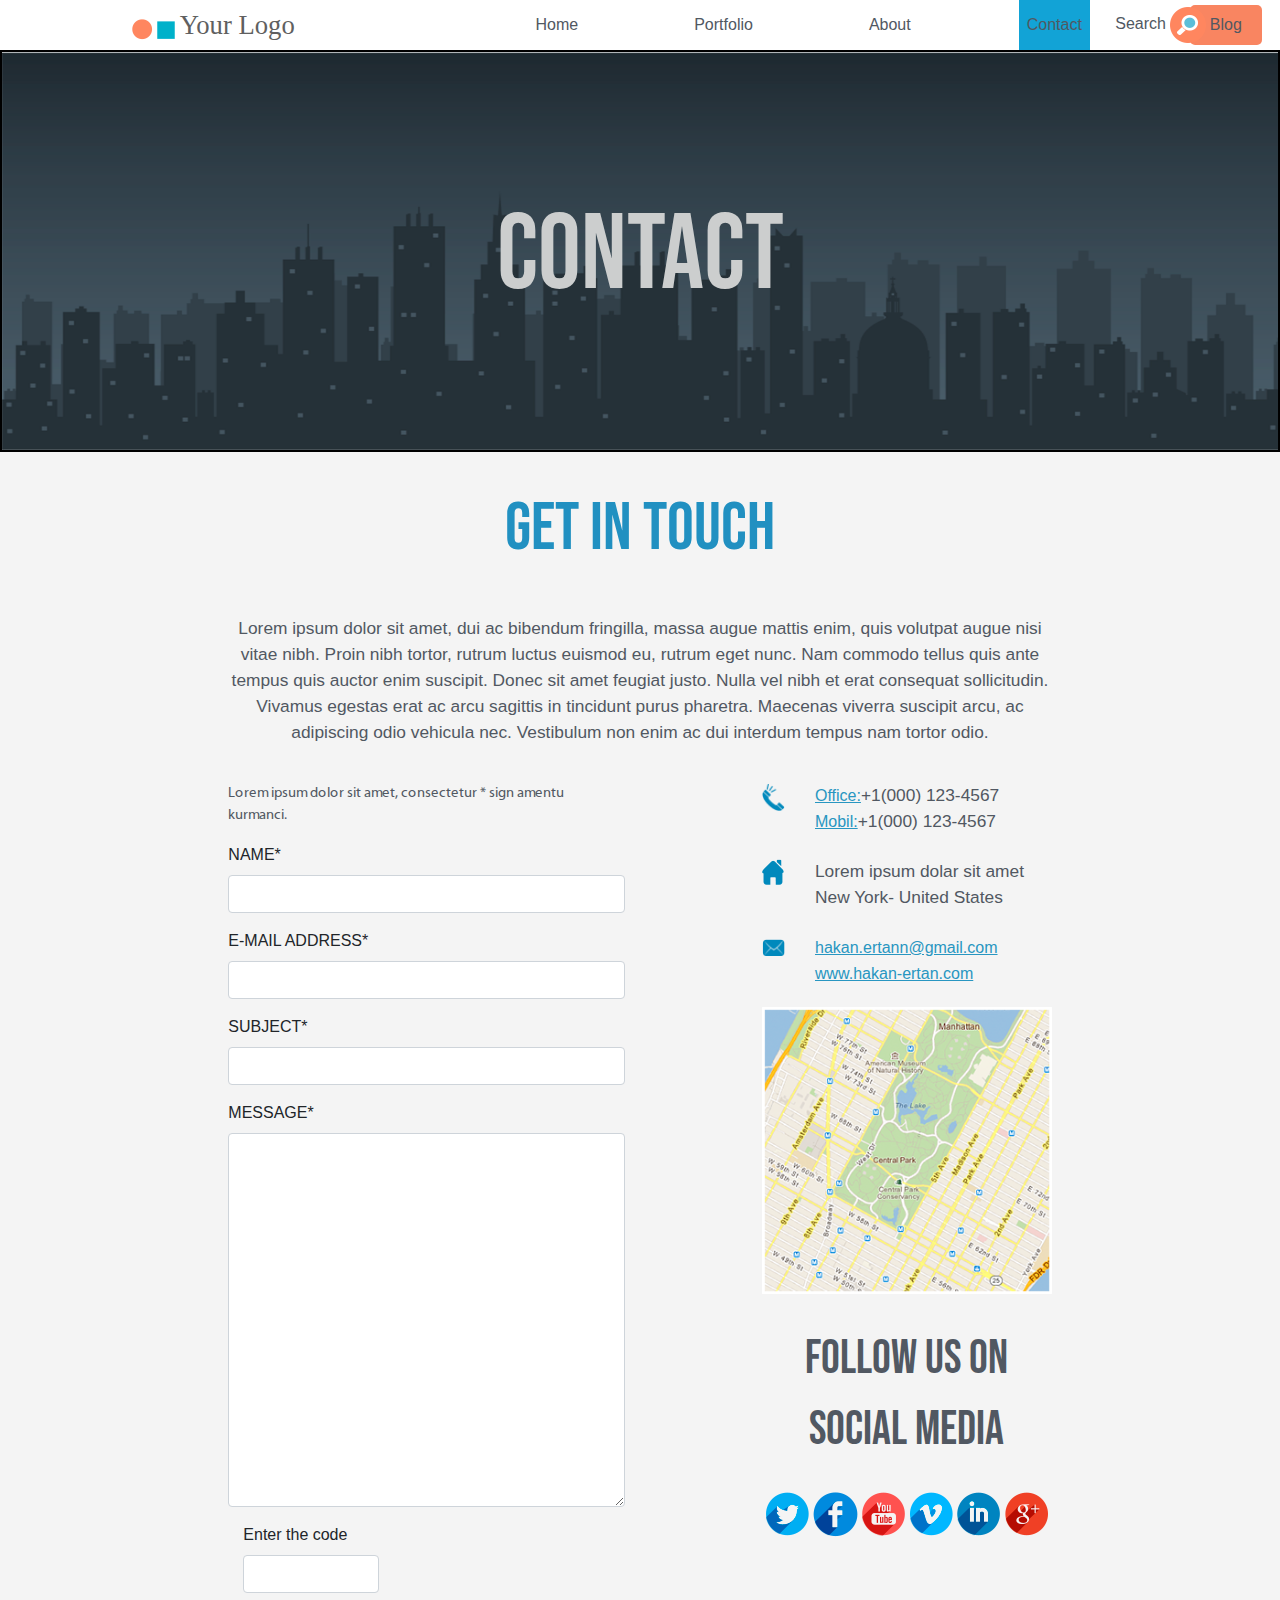
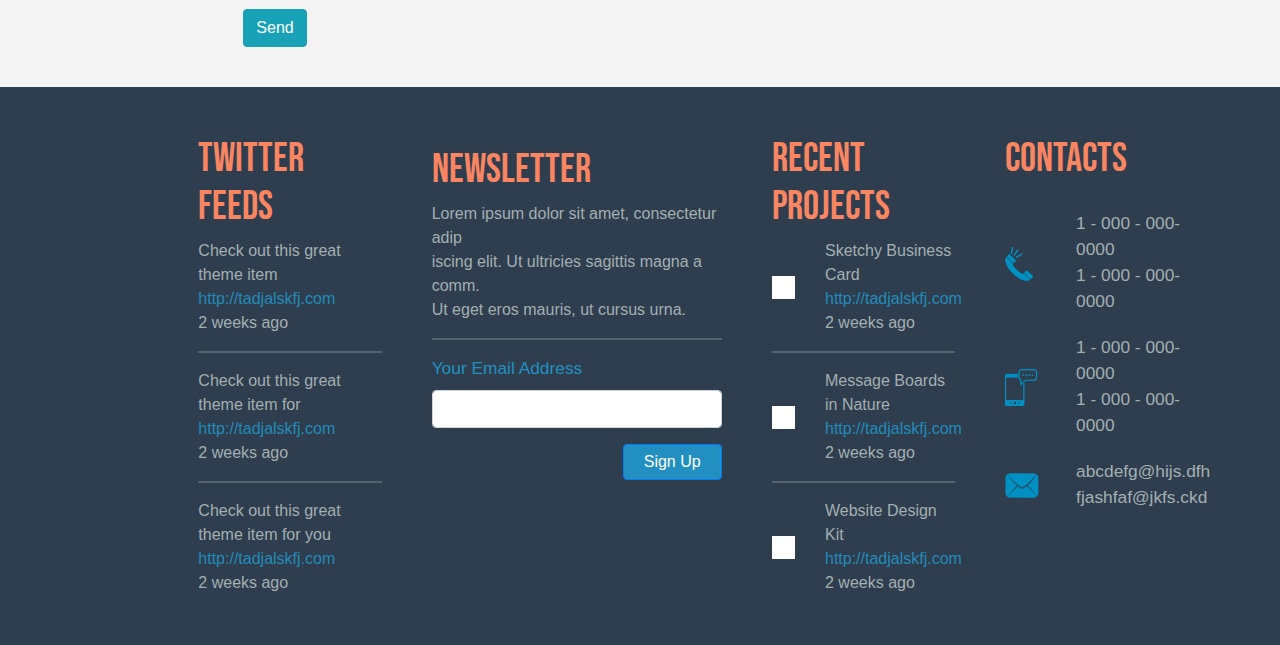
<file: Lesson - 2 (2020)/HTML/Contacts.HTML>
<!DOCTYPE html>
<html>
  <head>
    <meta charset="utf-8">
    <title>Lesson 2</title>
    <link href="https://fonts.googleapis.com/css?family=Bebas+Neue&display=swap" rel="stylesheet">
    <link rel="stylesheet" href="https://stackpath.bootstrapcdn.com/bootstrap/4.4.1/css/bootstrap.min.css" integrity="sha384-Vkoo8x4CGsO3+Hhxv8T/Q5PaXtkKtu6ug5TOeNV6gBiFeWPGFN9MuhOf23Q9Ifjh" crossorigin="anonymous">
    <link rel="stylesheet" href="../css/css.css">
  </head>
  <body>

    <nav class="navbar navbar-expand-lg" >
      <div class="container-fluid">
        <div class="navbar-header" style="width: 33%; text-align: center">
              <img src="../images/circle.png" alt="circle icon" class="img-fluid">
              <img src="../images/quadrate.png" alt="quadrate icon" class="img-fluid">
              <a href="#" class="navbar-brand" id="mylogo">Your Logo</a>
        </div>
        <div class="collapse navbar-collapse" id="navbarNavDropdown" style="width: 42%; height: 50px ">
                  <ul class="navbar-nav" style="height: 50px; align-items: center">
                    <li class="nav-item ">
                      <a class="nav-link" href="../lesson2.html">Home</a>
                    </li>
                    <li class="nav-item">
                      <a class="nav-link" href="../HTML/portfolio.HTML">Portfolio</a>
                    </li>
                    <li class="nav-item ">
                      <a class="nav-link" href="../HTML/About us.HTML">About</a>
                    </li>
                    <li class="nav-item active">
                      <a class="nav-link" href="#">Contact</a>
                    </li>
                    <li class="nav-item blog"><a class="nav-link" href="#" style="padding-left: 0px; padding-right: 0px">Blog</a></li>
                  </ul>

        </div>
        <div class="col-md-2" style="padding: 6px 20px; text-align: center; font-size: 12pt; font-family: 'Ubuntu Condensed', sans-serif; color: #515862">
            Search
            <img src="../images/firstsearch.png" alt="search icon" class="img-fluid">
        </div>
      </div>
    </nav>
    <div class="container-fluid">
      <div class="row">
        <div class="col-md-12 about">
          <p class="text-center">CONTACT</p>
        </div>
      </div>
    </div>
    <div class="container-fluid der">
      <div class="row justify-content-center">
        <div class="col-md-8 whoweare">
          <p class="text-center"> GET IN TOUCH</p>
        </div>
        <div class="col-md-8 text">
          <p class="text-center"> Lorem ipsum dolor sit amet, dui ac bibendum fringilla, massa augue mattis enim, quis volutpat augue nisi vitae nibh. Proin nibh tortor, rutrum luctus euismod eu, rutrum eget nunc. Nam commodo tellus quis ante tempus quis auctor enim suscipit. Donec sit amet feugiat justo. Nulla vel nibh et erat consequat sollicitudin. Vivamus egestas erat ac arcu sagittis in tincidunt purus pharetra. Maecenas viverra suscipit arcu, ac adipiscing odio vehicula nec. Vestibulum non enim ac dui interdum tempus nam tortor odio.</p>
        </div>
      </div>
      <div class="row justify-content-center tre">
        <div class="col-md-4 name">
          <p class="text-left text">Lorem ipsum dolor sit amet, consectetur * sign amentu kurmanci.</p>
          <form>
            <div class="form-group">
              <label for="formGroupExampleInput">NAME*</label>
              <input type="text" class="form-control" id="formGroupExampleInput" placeholder="">
            </div>
            <div class="form-group">
              <label for="formGroupExampleInput2">E-MAIL ADDRESS*</label>
              <input type="text" class="form-control" id="formGroupExampleInput2" placeholder="">
            </div>
            <div class="form-group">
              <label for="formGroupExampleInput2">SUBJECT*</label>
              <input type="text" class="form-control" id="formGroupExampleInput2" placeholder="">
            </div>
            <div class="form-group">
             <label for="message">MESSAGE*</label>
             <textarea class="form-control" rows="15"></textarea>
           </div>
           <div class="col-5" style="justify-content: start;">
             <div class="form-group">
               <label for="formGroupExampleInput2">Enter the code</label>
               <input type="text" class="form-control" id="formGroupExampleInput2" placeholder="">
             </div>
             <button type="submit" class="btn btn-info">Send</button>
           </div>
          </form>
        </div>
        <div class="col-md-3 offset-md-1 map">
          <div class="row">
            <div class="col-md-2 lines">
              <img src="../images/phonecontact.png" class="img-fluid">
            </div>
            <div class="col-md-9">
              <p><span>Office:</span>+1(000) 123-4567</p>
              <p><span>Mobil:</span>+1(000) 123-4567</p>
            </div>
          </div> <br>
          <div class="row">
            <div class="col-md-2 lines">
              <img src="../images/home.png" class="img-fluid">
            </div>
            <div class="col-md-9 " >
              <p>Lorem ipsum dolar sit amet</p>
              <p>New York- United States</p>
            </div>
          </div><br>
          <div class="row">
            <div class="col-md-2 lines">
              <img src="../images/letter2.png" class="img-fluid">
            </div>
            <div class="col-md-9">
              <p><span>hakan.ertann@gmail.com</span></p>
              <p><span>www.hakan-ertan.com</span></p>
            </div>

          </div>
          <div class="row">
            <div class="col-md-12">
              <img src="../images/map.png" class="img-fluid fgh">
            </div>
            <div class="col-md-12 it">
              <p class="text-center">FOLLOW US ON SOCIAL MEDIA</p>
            </div>
            <div class="col-md-12 social5">
              <img src="../images/twitter2.png" class="img-fluid">
              <img src="../images/facebook.png" class="img-fluid">
              <img src="../images/youtube.png" class="img-fluid">
              <img src="../images/vimeo.png" class="img-fluid">
              <img src="../images/linkedin.png" class="img-fluid">
              <img src="../images/google+.png" class="img-fluid">
            </div>
          </div>
        </div>
      </div>
    </div>

    <div class="container-fluid">
      <div class="row justify-content-center" id="footer">
        <div class="col-md-2 offset-md-1">
          <h1 class="footer">TWITTER FEEDs</h1>
          <div class="foot">
            <p>Check out this great theme item</p>
            <a href="#" class="link" >http://tadjalskfj.com </a>
            <p>2 weeks ago</p>
            <hr>
            <p>Check out this great theme item for</p>
            <a href="#" class="link">http://tadjalskfj.com </a>
            <p>2 weeks ago</p>
            <hr>
            <p>Check out this great theme item for you</p>
            <a href="#" class="link">http://tadjalskfj.com </a>
            <p>2 weeks ago</p>
          </div>
        </div>
        <div class="col-md-3" style="margin-left: 20px">
          <h1 class="footer">NEWSLETTER</h1>
          <div class="foot">
            <p>Lorem ipsum dolor sit amet, consectetur adip<br>
            iscing elit. Ut ultricies sagittis magna a comm.<br>
            Ut eget eros mauris, ut cursus urna.
            </p>
            <hr>
            <form>
             <div class="form-group">
              <label for="exampleInputEmail1" style="color: #2190c1; font-size: 13pt; font-family: 'Ubuntu Condensed', sans-serif">Your Email Address</label>
              <input type="email" class="form-control" id="exampleInputEmail1" aria-describedby="emailHelp">
             </div>
             <p class="text-right"><button type="submit" class="btn btn-primary" style="background-color: #2190c1;padding: 5px 20px">Sign Up</button></p>
           </form>
          </div>
        </div>
        <div class="col-md-2" style="margin-left: 20px">
          <h1 class="footer">RECENT PROJECTS</h1>
          <div class="row">
            <div class="col-md-3 align-self-center">
              <img src="../images/blanck.png" alt="blanck quadrate" class="img-fluid">
            </div>
            <div class="col-md-9">
              <div class="foot">
                <p>Sketchy Business Card</p>
                <a href="#" class="link" >http://tadjalskfj.com </a>
                <p>2 weeks ago</p>
              </div>
            </div>
          </div>
          <hr>
          <div class="row">
            <div class="col-md-3 align-self-center">
              <img src="../images/blanck.png" alt="blanck quadrate" class="img-fluid">
            </div>
            <div class="col-md-9">
              <div class="foot">
                <p>Message Boards in Nature</p>
                <a href="#" class="link" >http://tadjalskfj.com </a>
                <p>2 weeks ago</p>
              </div>
            </div>
          </div>
          <hr>
          <div class="row">
            <div class="col-md-3 align-self-center">
              <img src="../images/blanck.png" alt="blanck quadrate" class="img-fluid">
            </div>
            <div class="col-md-9">
              <div class="foot">
                <p>Website Design Kit</p>
                <a href="#" class="link" >http://tadjalskfj.com </a>
                <p>2 weeks ago</p>
              </div>
            </div>
          </div>
        </div>
        <div class="col-md-2" style="margin-left: 20px">
          <div class="row" style="padding-bottom: 20px">
            <div class="col-md-12">
              <h1 class="footer">Contacts</h1>
            </div>
          </div>
          <div class="row" style="padding-bottom: 20px">
            <div class="col-md-4 align-self-center">
              <img src="../images/phone.png" alt="phone icon" class="img-fluid">
            </div>
            <div class="col-md-8">
              1 - 000 - 000-0000<br>
              1 - 000 - 000-0000
            </div>
          </div>
          <div class="row" style="padding-bottom: 20px">
            <div class="col-md-4 align-self-center">
                <img src="../images/mobile.png" alt="mobile icon" class="img-fluid">
            </div>
            <div class="col-md-8">
              1 - 000 - 000-0000<br>
              1 - 000 - 000-0000
            </div>
          </div>
          <div class="row">
              <div class="col-md-4 align-self-center">
                  <img src="../images/letter.png" alt="letter icon" class="img-fluid">
              </div>
              <div class="col-md-8">
                abcdefg@hijs.dfh<br>
                fjashfaf@jkfs.ckd
              </div>
          </div>


          <!--<div class="foot">
            <p>Check out this great theme item</p>
            <a href="#" class="link" >http://tadjalskfj.com </a>
            <p>2 weeks ago</p>
            <hr>
            <p>Check out this great theme item for</p>
            <a href="#" class="link">http://tadjalskfj.com </a>
            <p>2 weeks ago</p>
            <hr>
            <p>Check out this great theme item for you</p>
            <a href="#" class="link">http://tadjalskfj.com </a>
            <p>2 weeks ago</p>-->
          </div>
        </div>
      </div>
    </div>
    <script src="https://code.jquery.com/jquery-3.4.1.slim.min.js" integrity="sha384-J6qa4849blE2+poT4WnyKhv5vZF5SrPo0iEjwBvKU7imGFAV0wwj1yYfoRSJoZ+n" crossorigin="anonymous"></script>
    <script src="https://cdn.jsdelivr.net/npm/popper.js@1.16.0/dist/umd/popper.min.js" integrity="sha384-Q6E9RHvbIyZFJoft+2mJbHaEWldlvI9IOYy5n3zV9zzTtmI3UksdQRVvoxMfooAo" crossorigin="anonymous"></script>
    <script src="https://stackpath.bootstrapcdn.com/bootstrap/4.4.1/js/bootstrap.min.js" integrity="sha384-wfSDF2E50Y2D1uUdj0O3uMBJnjuUD4Ih7YwaYd1iqfktj0Uod8GCExl3Og8ifwB6" crossorigin="anonymous"></script>
  </body>
</html>
</file>
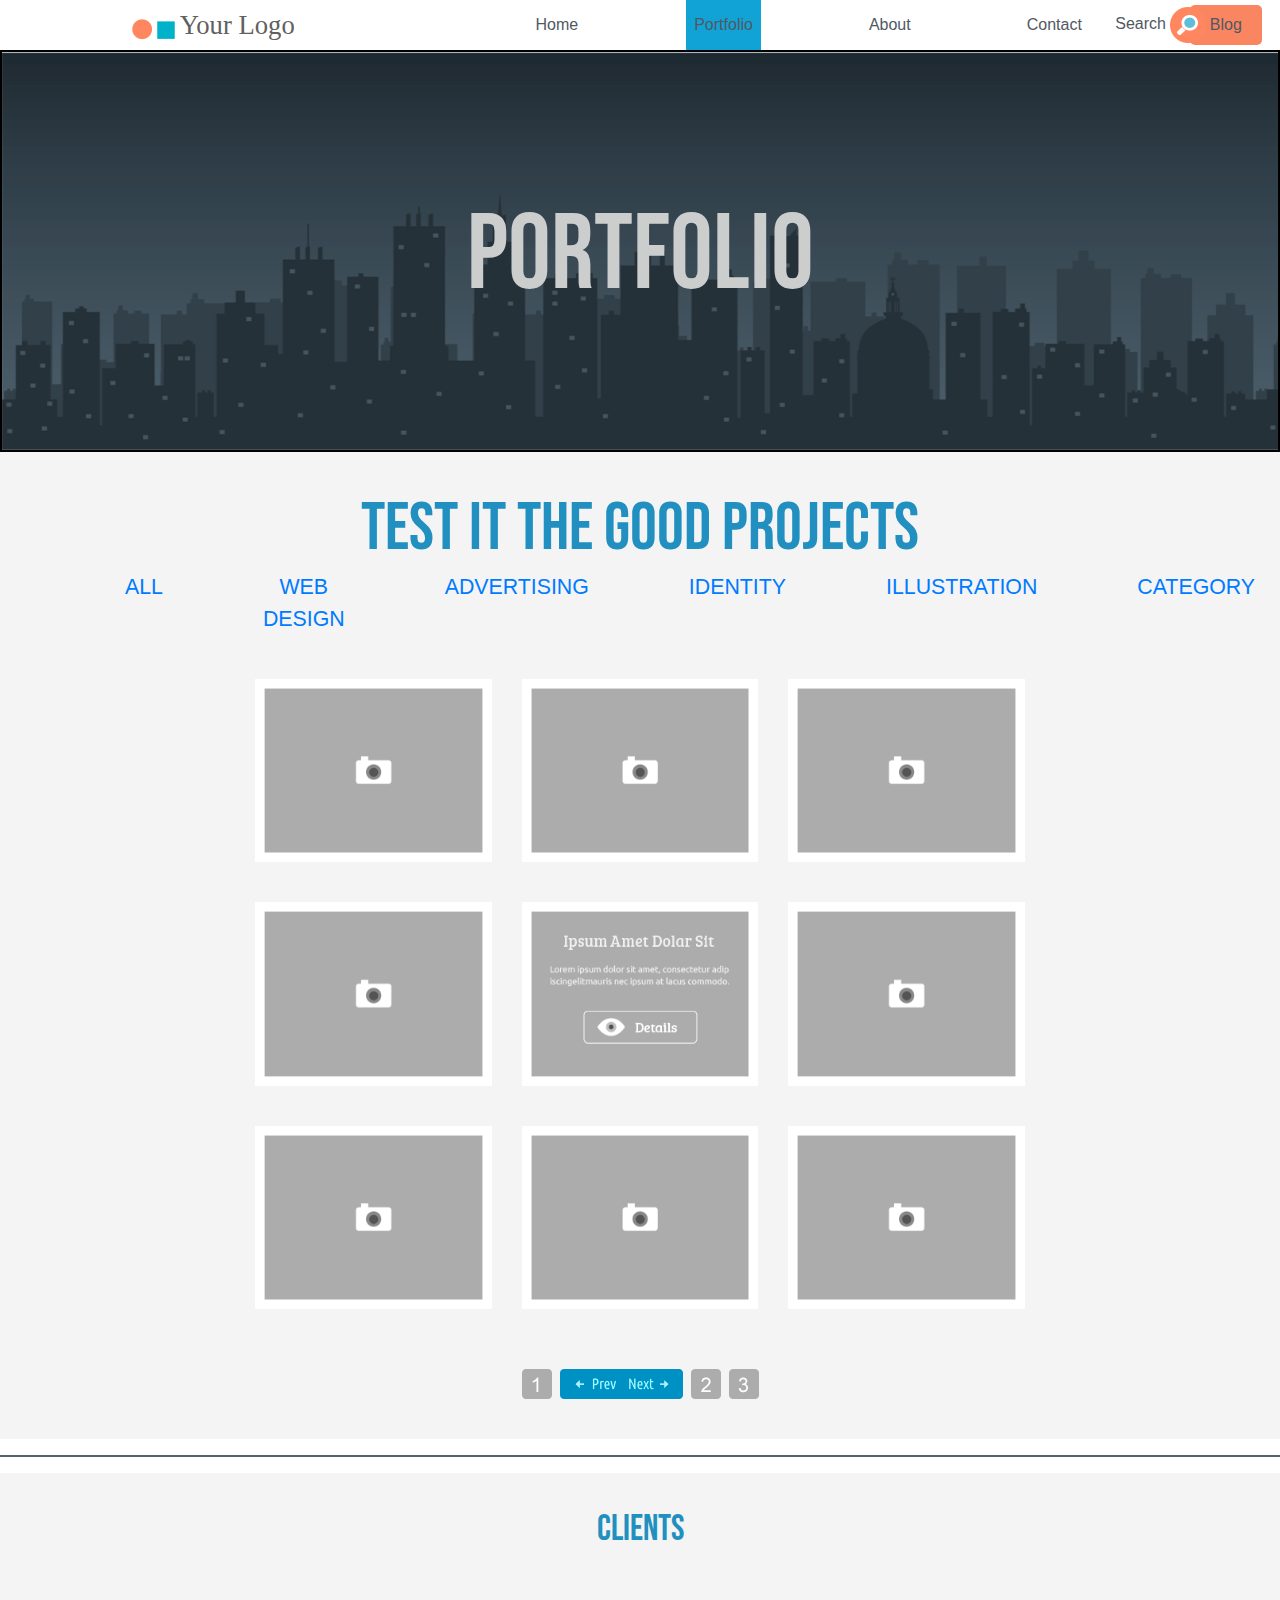
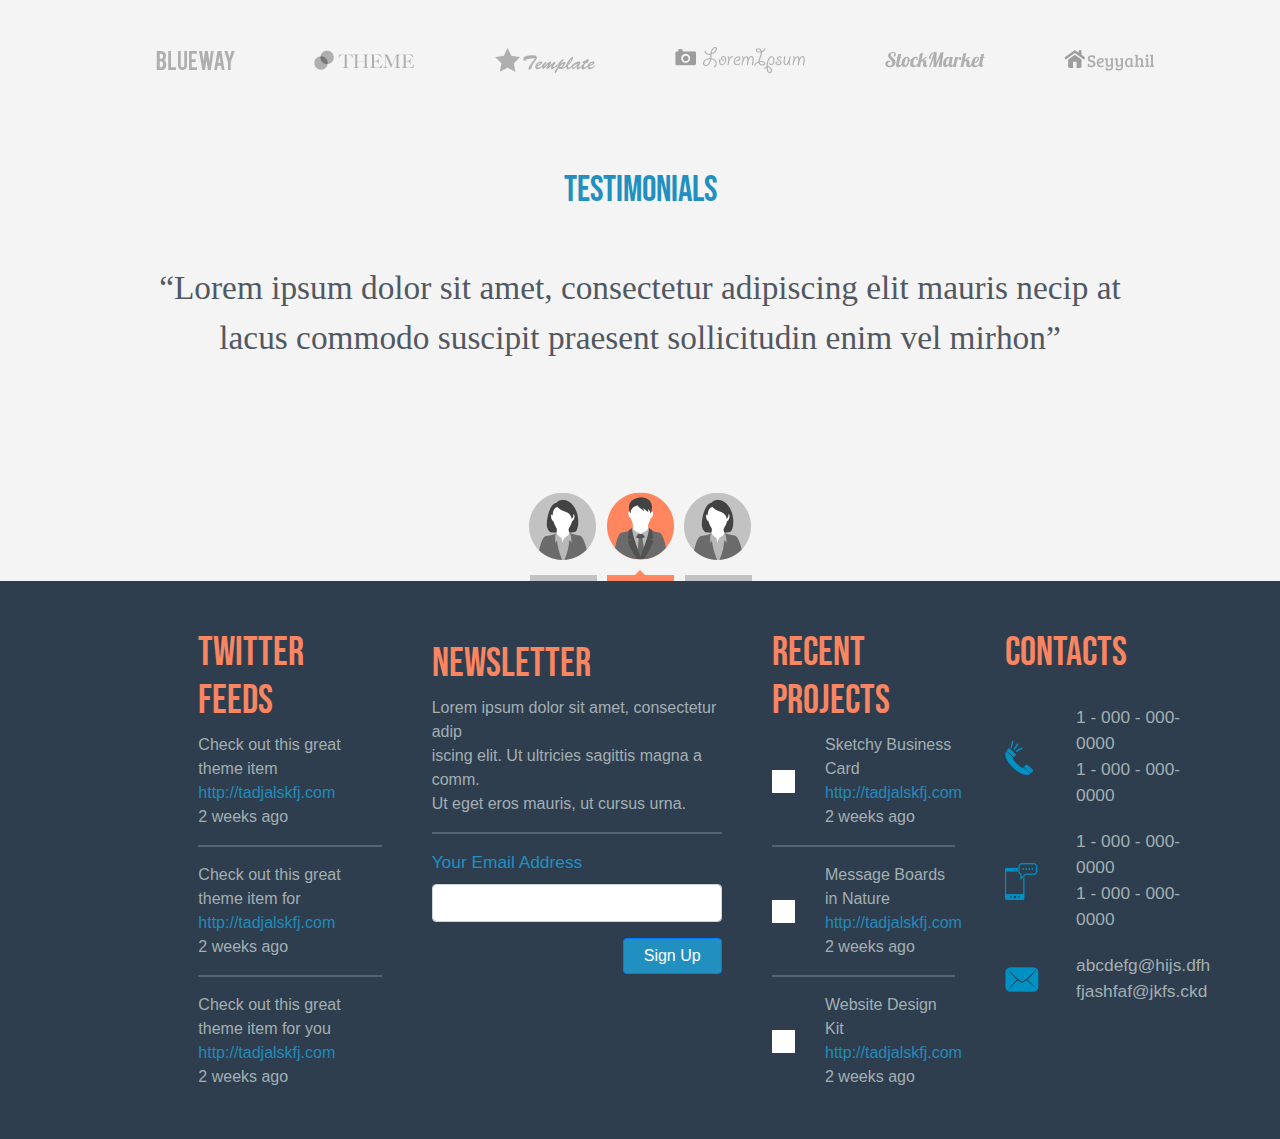
<file: Lesson - 2 (2020)/HTML/portfolio.HTML>
<!DOCTYPE html>
<html>
  <head>
    <meta charset="utf-8">
    <title>Lesson 2</title>
    <link href="https://fonts.googleapis.com/css?family=Bebas+Neue&display=swap" rel="stylesheet">
    <link rel="stylesheet" href="https://stackpath.bootstrapcdn.com/bootstrap/4.4.1/css/bootstrap.min.css" integrity="sha384-Vkoo8x4CGsO3+Hhxv8T/Q5PaXtkKtu6ug5TOeNV6gBiFeWPGFN9MuhOf23Q9Ifjh" crossorigin="anonymous">
    <link rel="stylesheet" href="../css/css.css">
  </head>
  <body>

    <nav class="navbar navbar-expand-lg" >
      <div class="container-fluid">
        <div class="navbar-header" style="width: 33%; text-align: center">
              <img src="../images/circle.png" alt="circle icon" class="img-fluid">
              <img src="../images/quadrate.png" alt="quadrate icon" class="img-fluid">
              <a href="#" class="navbar-brand" id="mylogo">Your Logo</a>
        </div>
        <div class="collapse navbar-collapse" id="navbarNavDropdown" style="width: 42%; height: 50px ">
                  <ul class="navbar-nav" style="height: 50px; align-items: center">
                    <li class="nav-item ">
                      <a class="nav-link" href="../lesson2.html">Home</a>
                    </li>
                    <li class="nav-item active">
                      <a class="nav-link" href="#">Portfolio</a>
                    </li>
                    <li class="nav-item ">
                      <a class="nav-link" href="../HTML/About us.HTML">About</a>
                    </li>
                    <li class="nav-item ">
                      <a class="nav-link" href="../HTML/Contacts.HTML">Contact</a>
                    </li>
                    <li class="nav-item blog"><a class="nav-link" href="#" style="padding-left: 0px; padding-right: 0px">Blog</a></li>
                  </ul>

        </div>
        <div class="col-md-2" style="padding: 6px 20px; text-align: center; font-size: 12pt; font-family: 'Ubuntu Condensed', sans-serif; color: #515862">
            Search
            <img src="../images/firstsearch.png" alt="search icon" class="img-fluid">
        </div>
      </div>
    </nav>
    <div class="container-fluid">
      <div class="row">
        <div class="col-md-12 about">
          <p class="text-center">PORTFOLIO</p>
        </div>
      </div>
    </div>
    <div class="container-fluid der">
      <div class="row justify-content-center">
        <div class="col-md-8 whoweare">
          <p class="text-center"> TEST IT THE GOOD PROJECTS</p>
        </div>
      </div>
      <nav class="navbar navbar-expand-lg" >
        <div class="container-fluid">
          <div class="collapse navbar-collapse vlist" >
                    <ul class="navbar-nav" style="text-align: center; justify-content: center">
                      <li class="nav-item1 ">
                        <a class="nav-link1" href="#">ALL</a>
                      </li>
                      <li class="nav-item1 ">
                        <a class="nav-link1" href="#">WEB DESIGN</a>
                      </li>
                      <li class="nav-item1 ">
                        <a class="nav-link1" href="#">ADVERTISING</a>
                      </li>
                      <li class="nav-item1 ">
                        <a class="nav-link1" href="#">IDENTITY</a>
                      </li>
                      <li class="nav-item1 ">
                        <a class="nav-link1" href="#">ILLUSTRATION</a>
                      </li>
                      <li class="nav-item1 ">
                        <a class="nav-link1" href="#">CATEGORY</a>
                      </li>
                    </ul>
          </div>

        </div>
      </nav>

      <div class="row justify-content-center">

        <div class="col-md-10">
          <div class="row justify-content-center">
            <div class="col-md-3 ig">
              <img src="../images/project2.png" class="img-fluid">
            </div>
            <div class="col-md-3 ig">
              <img src="../images/project2.png" class="img-fluid">
            </div>
            <div class="col-md-3 ig">
              <img src="../images/project2.png" class="img-fluid">
            </div>
          </div>

        </div>
        <div class="col-md-10">
          <div class="row justify-content-center">
            <div class="col-md-3 ig">
              <img src="../images/project2.png" class="img-fluid">
            </div>
            <div class="col-md-3 ig">
              <img src="../images/project5.png" class="img-fluid">
            </div>
            <div class="col-md-3 ig">
              <img src="../images/project2.png" class="img-fluid">
            </div>
          </div>

        </div>
        <div class="col-md-10">
          <div class="row justify-content-center">
            <div class="col-md-3 ig">
              <img src="../images/project2.png" class="img-fluid">
            </div>
            <div class="col-md-3 ig">
              <img src="../images/project2.png" class="img-fluid">
            </div>
            <div class="col-md-3 ig">
              <img src="../images/project2.png" class="img-fluid">
            </div>
          </div>

        </div>
        <div class="col-md-10" style="padding: 40px; text-align: center">
          <img src="../images/pager.png" class="img-fluid">
        </div>

      </div>
    </div>
    <hr>
    <div class="container-fluid der">
      <div class="row justify-content-center">
        <div class="col-md-12 ht">
          CLIENTS
        </div>
        <div class="col-md-12 th">
          <img src="../images/group1.png" class="img-fluid">
          <img src="../images/group2.png" class="img-fluid">
          <img src="../images/group3.png" class="img-fluid">
          <img src="../images/group4.png" class="img-fluid">
          <img src="../images/group5.png" class="img-fluid">
          <img src="../images/group6.png" class="img-fluid">
        </div>
        <div class="col-md-12 ht">
          TESTIMONIALS
        </div>
        <div class="col-md-10 rt">
          “Lorem ipsum dolor sit amet, consectetur adipiscing elit mauris necip
            at lacus commodo suscipit praesent sollicitudin enim vel mirhon”
        </div>
      </div>
    </div>
    <div class="container-fluid der">
      <div class="row justify-content-center" >
        <div class="col-md-auto">
          <img src="../images/woman.png" alt="icon of woman" class="img-fluid">
        </div>
        <div class="col-md-auto" style="margin-left: -20px; margin-right: -20px">
          <img src="../images/man.png" alt="icon of man" class="img-fluid">
        </div>
        <div class="col-md-auto">
          <img src="../images/woman.png" alt="icon of woman" class="img-fluid">
        </div>
      </div>

    </div>
    <div class="container-fluid">
      <div class="row justify-content-center" id="footer">
        <div class="col-md-2 offset-md-1">
          <h1 class="footer">TWITTER FEEDs</h1>
          <div class="foot">
            <p>Check out this great theme item</p>
            <a href="#" class="link" >http://tadjalskfj.com </a>
            <p>2 weeks ago</p>
            <hr>
            <p>Check out this great theme item for</p>
            <a href="#" class="link">http://tadjalskfj.com </a>
            <p>2 weeks ago</p>
            <hr>
            <p>Check out this great theme item for you</p>
            <a href="#" class="link">http://tadjalskfj.com </a>
            <p>2 weeks ago</p>
          </div>
        </div>
        <div class="col-md-3" style="margin-left: 20px">
          <h1 class="footer">NEWSLETTER</h1>
          <div class="foot">
            <p>Lorem ipsum dolor sit amet, consectetur adip<br>
            iscing elit. Ut ultricies sagittis magna a comm.<br>
            Ut eget eros mauris, ut cursus urna.
            </p>
            <hr>
            <form>
             <div class="form-group">
              <label for="exampleInputEmail1" style="color: #2190c1; font-size: 13pt; font-family: 'Ubuntu Condensed', sans-serif">Your Email Address</label>
              <input type="email" class="form-control" id="exampleInputEmail1" aria-describedby="emailHelp">
             </div>
             <p class="text-right"><button type="submit" class="btn btn-primary" style="background-color: #2190c1;padding: 5px 20px">Sign Up</button></p>
           </form>
          </div>
        </div>
        <div class="col-md-2" style="margin-left: 20px">
          <h1 class="footer">RECENT PROJECTS</h1>
          <div class="row">
            <div class="col-md-3 align-self-center">
              <img src="../images/blanck.png" alt="blanck quadrate" class="img-fluid">
            </div>
            <div class="col-md-9">
              <div class="foot">
                <p>Sketchy Business Card</p>
                <a href="#" class="link" >http://tadjalskfj.com </a>
                <p>2 weeks ago</p>
              </div>
            </div>
          </div>
          <hr>
          <div class="row">
            <div class="col-md-3 align-self-center">
              <img src="../images/blanck.png" alt="blanck quadrate" class="img-fluid">
            </div>
            <div class="col-md-9">
              <div class="foot">
                <p>Message Boards in Nature</p>
                <a href="#" class="link" >http://tadjalskfj.com </a>
                <p>2 weeks ago</p>
              </div>
            </div>
          </div>
          <hr>
          <div class="row">
            <div class="col-md-3 align-self-center">
              <img src="../images/blanck.png" alt="blanck quadrate" class="img-fluid">
            </div>
            <div class="col-md-9">
              <div class="foot">
                <p>Website Design Kit</p>
                <a href="#" class="link" >http://tadjalskfj.com </a>
                <p>2 weeks ago</p>
              </div>
            </div>
          </div>
        </div>
        <div class="col-md-2" style="margin-left: 20px">
          <div class="row" style="padding-bottom: 20px">
            <div class="col-md-12">
              <h1 class="footer">Contacts</h1>
            </div>
          </div>
          <div class="row" style="padding-bottom: 20px">
            <div class="col-md-4 align-self-center">
              <img src="../images/phone.png" alt="phone icon" class="img-fluid">
            </div>
            <div class="col-md-8">
              1 - 000 - 000-0000<br>
              1 - 000 - 000-0000
            </div>
          </div>
          <div class="row" style="padding-bottom: 20px">
            <div class="col-md-4 align-self-center">
                <img src="../images/mobile.png" alt="mobile icon" class="img-fluid">
            </div>
            <div class="col-md-8">
              1 - 000 - 000-0000<br>
              1 - 000 - 000-0000
            </div>
          </div>
          <div class="row">
              <div class="col-md-4 align-self-center">
                  <img src="../images/letter.png" alt="letter icon" class="img-fluid">
              </div>
              <div class="col-md-8">
                abcdefg@hijs.dfh<br>
                fjashfaf@jkfs.ckd
              </div>
          </div>


          <!--<div class="foot">
            <p>Check out this great theme item</p>
            <a href="#" class="link" >http://tadjalskfj.com </a>
            <p>2 weeks ago</p>
            <hr>
            <p>Check out this great theme item for</p>
            <a href="#" class="link">http://tadjalskfj.com </a>
            <p>2 weeks ago</p>
            <hr>
            <p>Check out this great theme item for you</p>
            <a href="#" class="link">http://tadjalskfj.com </a>
            <p>2 weeks ago</p>-->
          </div>
        </div>
      </div>
    </div>
    <script src="https://code.jquery.com/jquery-3.4.1.slim.min.js" integrity="sha384-J6qa4849blE2+poT4WnyKhv5vZF5SrPo0iEjwBvKU7imGFAV0wwj1yYfoRSJoZ+n" crossorigin="anonymous"></script>
    <script src="https://cdn.jsdelivr.net/npm/popper.js@1.16.0/dist/umd/popper.min.js" integrity="sha384-Q6E9RHvbIyZFJoft+2mJbHaEWldlvI9IOYy5n3zV9zzTtmI3UksdQRVvoxMfooAo" crossorigin="anonymous"></script>
    <script src="https://stackpath.bootstrapcdn.com/bootstrap/4.4.1/js/bootstrap.min.js" integrity="sha384-wfSDF2E50Y2D1uUdj0O3uMBJnjuUD4Ih7YwaYd1iqfktj0Uod8GCExl3Og8ifwB6" crossorigin="anonymous"></script>
  </body>
</html>
</file>
<file: Homework - 1 (2020)/css/css.css>
footer{text-align: center;}
.cosial a{border-right: solid 1px black;
          text-align: center;}
button{border-radius: 50px;
       padding: 5%;
      }
.col-xs-5{margin-left: 9%;}
.container-fluid{margin-top: 6%;}
body{font-family: 'Alegreya', serif;}
.link{text-decoration: none;
  color: #686868;
      padding-left: 2%;
      padding-right: 2%;}
#border{border-left: solid 1px #686868;
       border-right: solid 1px #686868;}
</file>
<file: Lesson - 2 (2020)/css/css.css>
#main{position: relative;
    background-image:url('../images/background.png');
    background-repeat: no-repeat;
    background-size: 100vw 100%;
}
.vlist{width: 100%;
         height: 50px;
         text-align: center;
         justify-content: center;
         align-items: center;
         display: block;
         color: #515862;
         font-family: 'Ubuntu Condensed', sans-serif;
         font-size: 16pt;
         text-decoration: none;
         margin-bottom: 30px;
}
.ht{font-family: 'Bebas Neue', cursive;
          font-size: 27pt;
          color: #2190c1;
          padding-top: 30px;
          padding-bottom: 30px;
          margin: 0px;
          text-align: center;
}
.th, .th>img{text-align: center;
    margin-left: 15px;
    padding: 30px 30px}
.rt{text-align: center;
  font-family: 'Bree Serif', serif;
    font-size: 25pt;
    color: #515862;
    margin: 15px 0px;
    padding-bottom: 114px;
  }
.col-md-12.about{border: solid 2px black;
    position: relative;
    background-image:url('../images/background2.png');
    background-repeat: no-repeat;
    background-size: 100vw 100%;
    /*min-width: 1280px;
    min-height: 295px;*/
    }
.col-md-12.about > p{font-family: 'Bebas Neue', cursive;
          font-size: 80pt;
          color: #cccece;
          padding-top: 124px;
          padding-bottom: 114px;
          margin: 0px;
}
.der{background-color: #f4f4f4;}
.whoweare > p{font-family: 'Bebas Neue', cursive;
          font-size: 50pt;
          color: #2190c1;
          padding-top: 27px;
        /*  padding-bottom: 114px;*/
          margin: 0px;
  }
.text > p{font-family: 'Ubuntu Condensed', sans-serif;
          font-size: 13pt;
          color: #515862;
          padding-top: 37px;
          padding-bottom: 37px;
          margin: 0px;
        }
.col-md-12.text2 > p, .col-md-9>p{font-family: 'Ubuntu', sans-serif;
          font-size: 13pt;
          color: #515862;
        /*  padding-top: 65px;
          padding-bottom: 55px;*/
          margin: 0px;
        }
.col-md-12.gooddesign > p{font-family: 'Bebas Neue', cursive;
          font-size: 69pt;
          color: #515862;
          padding-top: 65px;
          padding-bottom: 87px;
          margin: 0px;
        }
.text-center.blue{font-family: 'Bree Serif', serif;
          font-size: 20pt;
          color: #2190c1;
          /*padding-top: 65px;
          padding-bottom: 87px;*/
          margin: 0px;
  }
.text-center.grey{font-family: 'Ubuntu', sans-serif;
          font-size: 13pt;
          color: #515862;
          /*padding-top: 65px;*/
          padding-bottom: 22px;
          margin: 0px;
  }
  .col-md-12.ourteam > p{font-family: 'Bebas Neue', cursive;
            font-size: 50pt;
            color: #2190c1;
            padding-top: 40px;
          /*  padding-bottom: 114px;*/
          border-top: solid 3px #dadada;
            margin: 0px;
    }
  .text-center.first{font-family: 'Bree Serif', serif;
            font-size: 17.5pt;
            color: #666666;
            /*padding-top: 40px;*/
          /*  padding-bottom: 114px;*/
            margin: 0px;
  }
  .text-center.second{font-family: 'Bebas Neue', cursive;
            font-size: 32.6pt;
            color: #2190c1;
            /*padding-top: 40px;*/
          /*  padding-bottom: 114px;*/
            margin: 0px;
  }
  .text-center.third {font-family: 'Bebas Neue', cursive;
            font-size: 13pt;
            color: #94979b;
            /*padding-top: 40px;*/
          /*  padding-bottom: 114px;*/
            margin: 0px;
          }
.text-center.fourth{font-family: 'Ubuntu', sans-serif;
          font-size: 12pt;
          color: #515862;
          /*padding-top: 40px;*/
        /*  padding-bottom: 114px;*/
          margin: 0px;
        }
.shadow1{box-shadow: -13px -13px 3px 0px #d3d3d3;
        margin-top: 40px;
        margin-bottom: 60px;
        margin-right: 30px;
        background-color: white;
}
.shadow2{box-shadow: 13px -13px 3px 0px #d3d3d3;
          margin-top: 40px;
          margin-bottom: 60px;
          margin-left: 30px;
          background-color: white;
}
p > span{font-family: 'Ubuntu', sans-serif;
          font-size: 12pt;
          color: #2896c1;
          text-decoration: underline;
          /*padding-top: 40px;*/
        /*  padding-bottom: 114px;*/
          /*margin: 0px;*/
        }
.fgh{margin: 20px 0px;
}
.col-md-12.it > p{font-family: 'Bebas Neue', cursive;
      font-size: 35.4pt;
      color: #515862;
      text-align: center;
      padding-top: 10px;
      padding-bottom: 10px;
    }
.col-md-12.social5{
  text-align: center;
}
.tre{
  padding-bottom: 40px;
}
.col-md-3.ig{
  padding: 20px 15px;
}

#thought{padding-bottom: 108px;}
.navbar{padding: 0px;}
.foot p{color: #a3afb2;
    font-family: 'Ubuntu Condensed', sans-serif;
    font-size: 12pt;
    margin: 0px;
    padding: 0px;}
#good{font-family: 'Bebas Neue', cursive;
      font-size: 60pt;
      color: #cccece;
      text-align: center;
      padding-top: 10%;}
#ubuntu{font-family: 'Ubuntu', sans-serif;
        font-size: 14pt;
        color: #cccece;
        text-align: center;}
#learnmore{font-family: 'Ubuntu Condensed', sans-serif;
          margin-top: 3%;
          margin-bottom: 15.5%;
          font-size: 25pt;
          color: #ffebca;
          text-align: center;
          background-color: #f98561;
          border-radius: 8px;
          padding: 5px 50px;}
#navbar{font-family: 'Bree Serif', serif;
        font-size: 20pt;
        color: #606060;
        width: 30%;
        text-align: center;
        padding-top: 0.6%;
        padding-bottom: 0.75%;}
#slider{position: absolute;
      right: 14.5%;
      bottom: 7%;}
#middle{text-align: center;
        padding-top: 5%;
        padding-bottom: 5%;}
#ourservices{background-color: #2190c1;
            color: white;
            font-size: 22pt;
            font-family: 'Bebas Neue', cursive;
            text-align: center;
            margin-top: -17pt;
            border-radius: 3pt;}
#morework{background-color: #2190c1;
          color: white;
          border-radius: 8px;
          padding: 5px 20px;
          margin-top: 70px;}
#portfolio{font-family: 'Bree Serif', serif;
          color: #f98561;
          text-align: center;
          font-size: 30pt;
        padding-bottom: 85px;
        padding-top: 60px;}
#camera{background-color: #bebebe;
        border: solid 15px white;
        padding: 110px 140px;}
#detail{background-color: #bebebe;
        border: solid 15px white;
        padding: 106px 90px;}
#second{background-color: #2e3e4f;
        padding-bottom: 50px;}
#betwen{margin: 0px 100px;}
#third{color: #515862;
      font-size: 12pt;
      font-family: 'Ubuntu', sans-serif;}
#details, #shop{background-color: #2190c1;
          color: white;
          border-radius: 8px;
          padding: 5px 15px;
          margin-top: 10px;
          margin-left: 160px;}
#footer{background-color: #2e3e4f;
        padding-top: 30px;
        padding-bottom: 50px;
        }
#mylogo{font-size: 20pt;
      padding-left: 0px;
      color: #606060;
      font-family: 'Bree Serif', serif;
      text-align: center;
      text-decoration: none;}
.blog{background-color: #f98561;
      border-radius: 5px;
      padding: 0px 20px;}
.nav-item>a{color: #515862;
          text-align: justify;
         font-family: 'Ubuntu Condensed', sans-serif;
          font-size: 12pt;}
@font-face {
            font-family: 'Myriad Pro Regular';
            src: url('../fonts/MyriadPro-Regular.eot');
            src: url('../fonts/MyriadPro-Regular.eot?#iefix') format('embedded-opentype'),
            url('../fonts/MyriadPro-Regular.woff') format('woff'),
            url('../fonts/MyriadPro-Regular.ttf') format('truetype');
            font-weight: normal;
            font-style: normal;
            }
div h1{color: #515862;
      font-size: 17pt;
      font-family: 'Bree Serif', serif;
      padding-top: 10%;}
div p{color: #515862;
      font-size: 11pt;
      font-family: 'Myriad Pro Regular';}
p a{color: #3e9dd1;}
div h4{color: #2b99cc;
      font-size: 17pt;
      font-family: 'Bree Serif', serif;
      padding-top: 40px;}
div h2{color: #f98561;
      font-size: 17pt;
      font-family: 'Bree Serif', serif;
      padding-top: 10%;}
div h3{color: #2190c1;
      font-size: 40pt;
      font-family: 'Bebas Neue', cursive;
      text-align: center;
      padding-top: 3%;}
h5{color: #2b99cc;
      font-size: 27pt;
      font-family: 'Bebas Neue', cursive;
      padding-top: 50px;}
h6{color: #f98561;
      font-size: 17pt;
      font-family: 'Bree Serif', serif;
      padding-top: 40px;}
#abb p, #b p, #c p, #d p{color: #bcbcbc;
            font-family: 'Ubuntu Condensed', sans-serif;
            font-size: 11pt;
            padding-bottom: 95px;}
.footer{color: #f98561;
        font-size: 30pt;
        font-family: 'Bebas Neue', cursive;}
.link{color: #228bba;
      font-family: 'Ubuntu Condensed', sans-serif;
      font-size: 12pt;}
.col-md-8 {color: #a3afb2;
          font-family: 'Ubuntu Condensed', sans-serif;
          font-size: 13pt;}
hr{border: solid 1px #556270;}
.navbar-nav li{margin-left: 100px;}
.nav-item.active{background-color: #12a3d6;
   color: white;
    height: 50px;
    align-items: center;
    padding-top: 5px;
  }


  /*      <nav class="navbar navbar-default">
          <div class="container-fluid">
                <div class="navbar-header" id="navbar">
                  <img src="icons/1.png" alt="orange round">
                  <img src="icons/2.png" alt="quadrate blue">
                  Your Logo
                </div>
                <div>
                  <ul class="nav navbar-nav" id="list">
                    <li class="nav active">Home</li>
                    <li>Portfolio</li>
                    <li>About</li>
                    <li>Contact</li>
                  </ul>
                </div>
          </div>
        </nav>*/

/*            <header>
      <div class="container-fluid">
        <div class="row align-items-center" style="height: 27.9mm">
          <div class="col-md-4" style="background-color: gray; padding: 7px 20px">
            <img src="" alt="">
            <img src="" alt="">
            Your Logo
          </div>
          <div class="col-md-5" style="background-color: orange">
              <div class="row align-items-center">
                <div class="col-md-2">
                  Home
                </div>
                <div class="col-md-3">
                  Portfolio
                </div>
                <div class="col-md-2">
                  About
                </div>
                <div class="col-md-2">
                  Contact
                </div>
                <div class="col-md-3">
                  <button type="button" name="button" class="btn btn-danger">Blog</button>
                </div>
              </div>
          </div>
          <div class="col-md-2" style="background-color: purple; padding: 6px 20px">
            Search
            <img src="" alt="search icon">
          </div>
        </div>
      </div>
    </header>
*/
</file>
